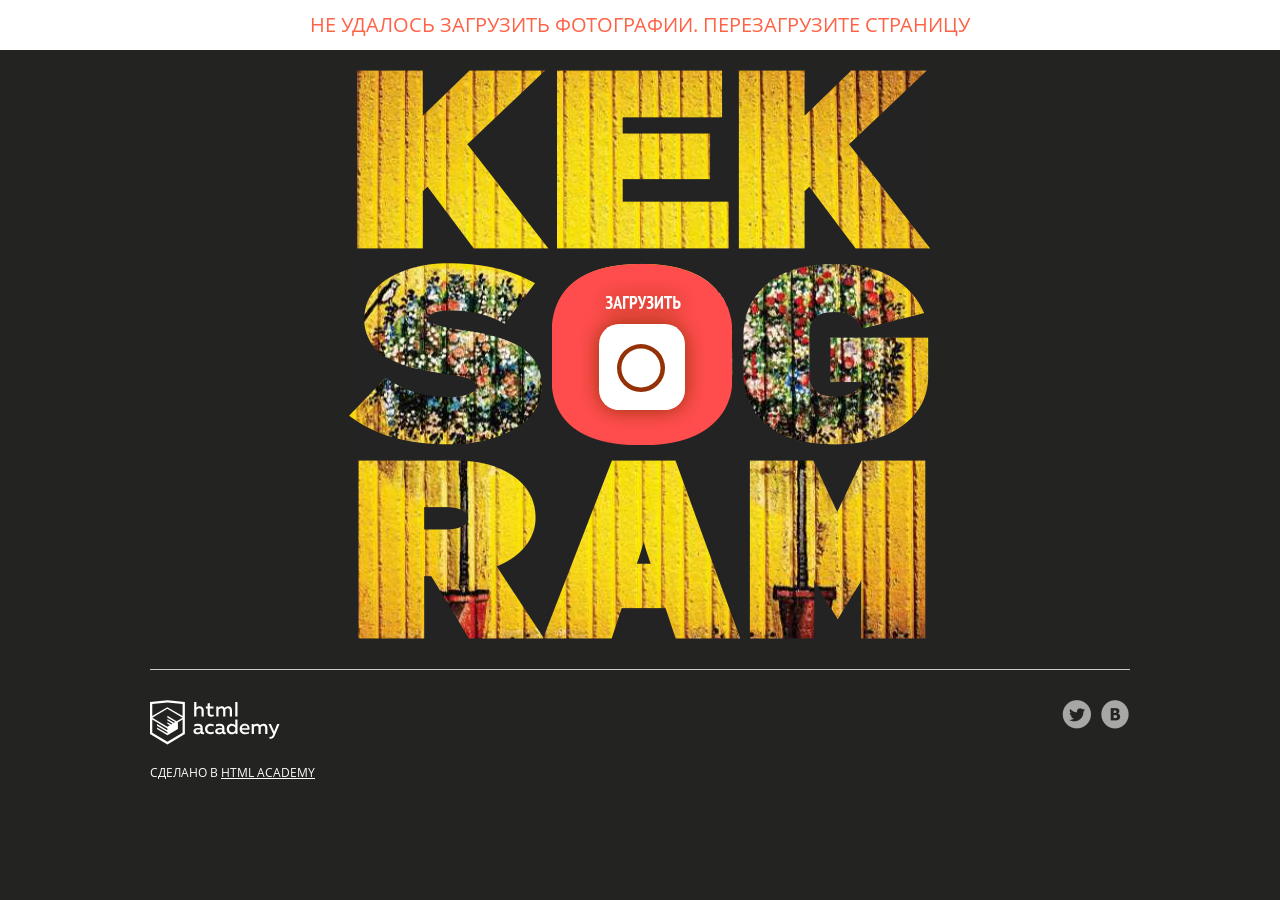
<file: index.html>
<!DOCTYPE html>
<html lang="ru">
<head>
  <meta charset="utf-8">
  <meta name="viewport" content="width=device-width,initial-scale=1">
  <link rel="stylesheet" href="vendor/nouislider/nouislider.css">
  <link rel="stylesheet" href="css/normalize.css">
  <link rel="stylesheet" href="css/style.css">
  <link rel="shortcut icon" href="favicon.ico" type="image/x-icon">
  <title>Кекстаграм</title>
</head>

<body>
  <main>
    <!-- Фильтрация изображений от других пользователей -->
    <section class="img-filters img-filters--inactive container">
      <h2 class="img-filters__title visually-hidden">Фильтр фотографий</h2>
      <form class="img-filters__form" action="index.html" method="get" autocomplete="off">
        <button type=button class="img-filters__button  img-filters__button--active" id="filter-default">По умолчанию</button>
        <button type=button class="img-filters__button" id="filter-random">Случайные</button>
        <button type=button class="img-filters__button" id="filter-discussed">Обсуждаемые</button>
      </form>
    </section>

    <!-- Контейнер для изображений от других пользователей -->
    <section class="pictures  container">
      <h2 class="pictures__title  visually-hidden">Фотографии других пользователей</h2>

      <!-- Поле для загрузки нового изображения на сайт -->
      <section class="img-upload">
        <div class="img-upload__wrapper">
          <h2 class="img-upload__title  visually-hidden">Загрузка фотографии</h2>
          <form class="img-upload__form" id="upload-select-image" method="post" action="https://27.javascript.pages.academy/kekstagram-simple" enctype="multipart/form-data" autocomplete="off">

            <!-- Изначальное состояние поля для загрузки изображения -->
            <fieldset class="img-upload__start">
              <input type="file" accept="image" id="upload-file" class="img-upload__input  visually-hidden" name="filename" required>
              <label for="upload-file" class="img-upload__label  img-upload__control">Загрузить</label>
            </fieldset>

            <!-- Форма редактирования изображения -->
            <div class="img-upload__overlay  hidden">
              <div class="img-upload__wrapper">
                <div class="img-upload__preview-container">

                  <!-- Изменение размера изображения -->
                  <fieldset class="img-upload__scale  scale">
                    <button type="button" class="scale__control  scale__control--smaller">Уменьшить</button>
                    <input type="text" class="scale__control scale__control--value" value="100%" title="Image Scale" name="scale"  readonly>
                    <button type="button" class="scale__control scale__control--bigger">Увеличить</button>
                  </fieldset>

                  <!-- Предварительный просмотр изображения -->
                  <div class="img-upload__preview placeholder-container">
                    <img src="img/upload-default-image.jpg" accept="image/png, image/jpeg" alt="Предварительный просмотр фотографии">
                  </div>

                  <!-- Изменение глубины эффекта, накладываемого на изображение -->
                  <fieldset class="img-upload__effect-level  effect-level">
                    <input class="effect-level__value" type="range" step="any" name="effect-level" value="">
                    <div class="effect-level__slider"></div>
                  </fieldset>

                  <!-- Кнопка для закрытия формы редактирования изображения -->
                  <button type="reset" class="img-upload__cancel cancel" id="upload-cancel">Закрыть</button>
                </div>

                <!-- Наложение эффекта на изображение -->
                <fieldset class="img-upload__effects effects">
                  <ul class="effects__list">
                    <li class="effects__item">
                      <input type="radio" class="effects__radio visually-hidden" name="effect" id="effect-none" value="none" checked>
                      <label for="effect-none" class="effects__label">
                        <span class="effects__preview effects__preview--none">Превью фото без эффекта</span>
                        Оригинал
                      </label>
                    </li>
                    <li class="effects__item">
                      <input type="radio" class="effects__radio visually-hidden" name="effect" id="effect-chrome" value="chrome">
                      <label for="effect-chrome" class="effects__label">
                        <span class="effects__preview effects__preview--chrome">Превью эффекта Хром</span>
                        Хром
                      </label>
                    </li>
                    <li class="effects__item">
                      <input type="radio" class="effects__radio visually-hidden" name="effect" id="effect-sepia" value="sepia">
                      <label for="effect-sepia" class="effects__label">
                        <span class="effects__preview effects__preview--sepia">Превью эффекта Сепия</span>
                        Сепия
                      </label>
                    </li>
                    <li class="effects__item">
                      <input type="radio" class="effects__radio visually-hidden" name="effect" id="effect-marvin" value="marvin">
                      <label for="effect-marvin" class="effects__label">
                        <span class="effects__preview effects__preview--marvin">Превью эффекта Марвин</span>
                        Марвин
                      </label>
                    </li>
                    <li class="effects__item">
                      <input type="radio" class="effects__radio visually-hidden" name="effect" id="effect-phobos" value="phobos">
                      <label for="effect-phobos" class="effects__label">
                        <span class="effects__preview effects__preview--phobos">Превью эффекта Фобос</span>
                        Фобос
                      </label>
                    </li>
                    <li class="effects__item">
                      <input type="radio" class="effects__radio visually-hidden" name="effect" id="effect-heat" value="heat">
                      <label for="effect-heat" class="effects__label">
                        <span class="effects__preview effects__preview--heat">Превью эффекта Зной</span>
                        Зной
                      </label>
                    </li>
                    <li class="effects__item">
                      <input type="radio" class="effects__radio visually-hidden" name="effect" id="effect-space" value="space">
                      <label for="effect-space" class="effects__label">
                        <span class="effects__preview effects__preview--space">Превью эффекта Cпэйс</span>
                        Cпэйс
                      </label>
                    </li>
                  </ul>
                </fieldset>

                <!-- Добавление комментария к изображению -->
                <fieldset class="img-upload__text text">
                  <label class="text__label">
                    <textarea class="text__description" name="description" placeholder="Ваш комментарий..." data-pristine-minlength="20" data-pristine-maxlength="140" data-pristine-required-message="Обязательное поле" data-pristine-minlength-message="Минимальная длина 20 символов" data-pristine-maxlength-message="Максимальная длина 140 символов" required></textarea>
                  </label>
                </fieldset>

                <!-- Кнопка для отправки данных на сервер -->
                <button type="submit" class="img-upload__submit" id="upload-submit">Опубликовать</button>
              </div>
            </div>
          </form>
        </div>
      </section>

      <!-- Здесь будут изображения других пользователей -->

    </section>
  </main>

  <footer class="page-footer  container">
    <div class="page-footer__wrapper">
      <div class="page-footer__copyright  copyright">
        <a class="copyright__link  copyright__link--image" href="https://htmlacademy.ru/intensive/javascript"><img src="img/htmla-logo.svg" width="130" height="45" alt="HTML Academy"></a>
        <p>Сделано в <a class="copyright__link  copyright__link--text" href="https://htmlacademy.ru/intensive/javascript">HTML Academy</a></p>
      </div>
      <ul class="page-footer__contacts  contacts">
        <li><a href="https://twitter.com/htmlacademy_ru" class="contacts__link  contacts__link--twitter">Twitter</a></li>
        <li><a href="https://vk.com/htmlacademy" class="contacts__link  contacts__link--vk">VK</a></li>
      </ul>
    </div>
  </footer>

  <!-- Шаблон изображения случайного пользователя -->
  <template id="picture">
    <a href="#" class="picture">
      <img class="picture__img" src="" width="182" height="182" alt="Случайная фотография">
      <p class="picture__info">
        <span class="picture__comments"></span>
        <span class="picture__likes"></span>
      </p>
    </a>
  </template>

  <!-- Сообщение с ошибкой загрузки изображения -->
  <template id="error">
    <section class="error">
      <div class="error__inner">
        <h2 class="error__title">Ошибка загрузки файла</h2>
        <button type="button" class="error__button">Попробовать ещё раз</button>
      </div>
    </section>
  </template>

  <!-- Сообщение об успешной загрузке изображения -->
  <template id="success">
    <section class="success">
      <div class="success__inner">
        <h2 class="success__title">Изображение успешно загружено</h2>
        <button type="button" class="success__button">Круто!</button>
      </div>
    </section>
  </template>
<script src="vendor/pristine/pristine.min.js"></script>
<script src="vendor/nouislider/nouislider.js"></script>
<script src="js/main.js" type="module"></script>
</body>
</html>
</file>
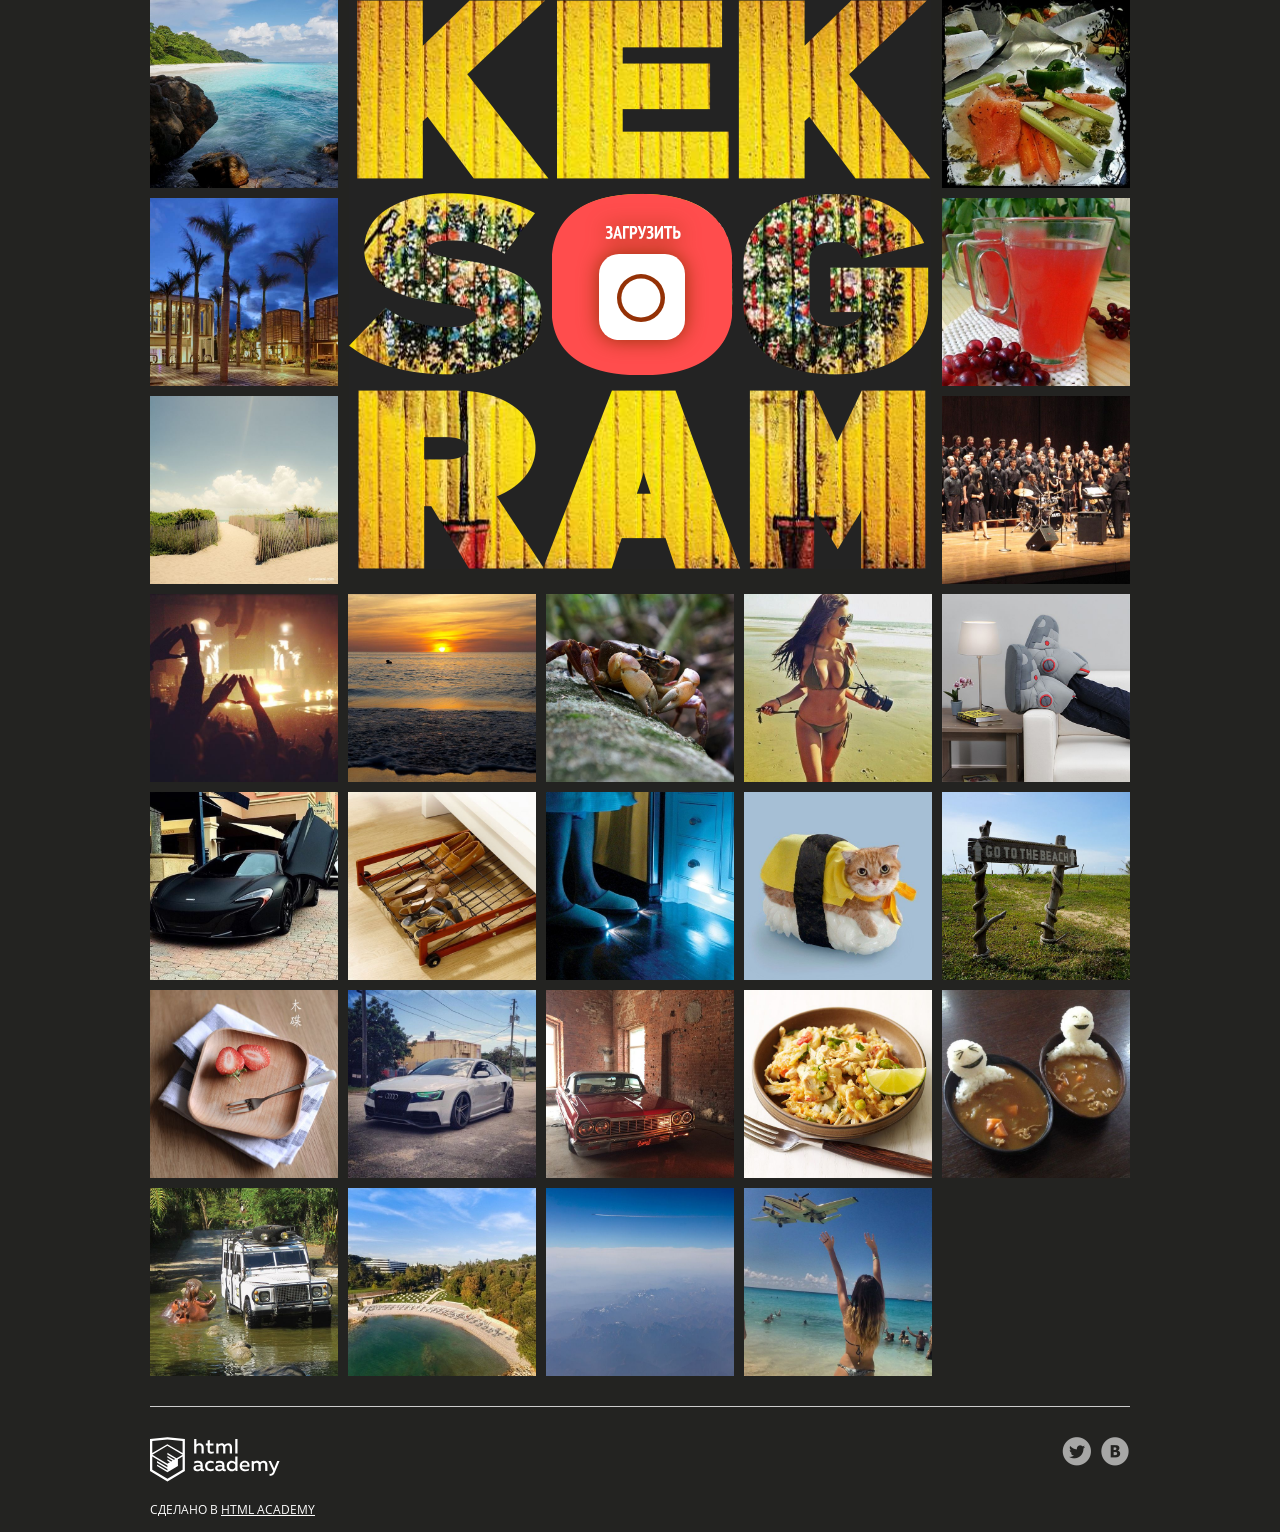
<file: 5/index.html>
<!DOCTYPE html>
<html lang="ru">
<head>
  <meta charset="utf-8">
  <meta name="viewport" content="width=device-width,initial-scale=1">
  <link rel="stylesheet" href="css/normalize.css">
  <link rel="stylesheet" href="css/style.css">
  <link rel="shortcut icon" href="favicon.ico" type="image/x-icon">
  <title>Кекстаграм</title>
  <base href="https://htmlacademy-javascript.github.io/841461-kekstagram-simple-27/5/">
</head>

<body>
  <main>

    <!-- Контейнер для изображений от других пользователей -->
    <section class="pictures  container">
      <h2 class="pictures__title  visually-hidden">Фотографии других пользователей</h2>

      <!-- Поле для загрузки нового изображения на сайт -->
      <section class="img-upload">
        <div class="img-upload__wrapper">
          <h2 class="img-upload__title  visually-hidden">Загрузка фотографии</h2>
          <form class="img-upload__form" id="upload-select-image" method="post" enctype="multipart/form-data" autocomplete="off">

            <!-- Изначальное состояние поля для загрузки изображения -->
            <fieldset class="img-upload__start">
              <input type="file" id="upload-file" class="img-upload__input  visually-hidden" name="filename" required>
              <label for="upload-file" class="img-upload__label  img-upload__control">Загрузить</label>
            </fieldset>

            <!-- Форма редактирования изображения -->
            <div class="img-upload__overlay  hidden">
              <div class="img-upload__wrapper">
                <div class="img-upload__preview-container">

                  <!-- Изменение размера изображения -->
                  <fieldset class="img-upload__scale  scale">
                    <button type="button" class="scale__control  scale__control--smaller">Уменьшить</button>
                    <input type="text" class="scale__control  scale__control--value" value="55%" title="Image Scale" name="scale" readonly>
                    <button type="button" class="scale__control  scale__control--bigger">Увеличить</button>
                  </fieldset>

                  <!-- Предварительный просмотр изображения -->
                  <div class="img-upload__preview">
                    <img src="img/upload-default-image.jpg" alt="Предварительный просмотр фотографии">
                  </div>

                  <!-- Изменение глубины эффекта, накладываемого на изображение -->
                  <fieldset class="img-upload__effect-level  effect-level">
                    <input class="effect-level__value" type="number" step="any" name="effect-level" value="">
                    <div class="effect-level__slider"></div>
                  </fieldset>

                  <!-- Кнопка для закрытия формы редактирования изображения -->
                  <button type="reset" class="img-upload__cancel  cancel" id="upload-cancel">Закрыть</button>
                </div>

                <!-- Наложение эффекта на изображение -->
                <fieldset class="img-upload__effects  effects">
                  <ul class="effects__list">
                    <li class="effects__item">
                      <input type="radio" class="effects__radio  visually-hidden" name="effect" id="effect-none" value="none" checked>
                      <label for="effect-none" class="effects__label">
                        <span class="effects__preview  effects__preview--none">Превью фото без эффекта</span>
                        Оригинал
                      </label>
                    </li>
                    <li class="effects__item">
                      <input type="radio" class="effects__radio  visually-hidden" name="effect" id="effect-chrome" value="chrome">
                      <label for="effect-chrome" class="effects__label">
                        <span class="effects__preview  effects__preview--chrome">Превью эффекта Хром</span>
                        Хром
                      </label>
                    </li>
                    <li class="effects__item">
                      <input type="radio" class="effects__radio  visually-hidden" name="effect" id="effect-sepia" value="sepia">
                      <label for="effect-sepia" class="effects__label">
                        <span class="effects__preview  effects__preview--sepia">Превью эффекта Сепия</span>
                        Сепия
                      </label>
                    </li>
                    <li class="effects__item">
                      <input type="radio" class="effects__radio  visually-hidden" name="effect" id="effect-marvin" value="marvin">
                      <label for="effect-marvin" class="effects__label">
                        <span class="effects__preview  effects__preview--marvin">Превью эффекта Марвин</span>
                        Марвин
                      </label>
                    </li>
                    <li class="effects__item">
                      <input type="radio" class="effects__radio  visually-hidden" name="effect" id="effect-phobos" value="phobos">
                      <label for="effect-phobos" class="effects__label">
                        <span class="effects__preview  effects__preview--phobos">Превью эффекта Фобос</span>
                        Фобос
                      </label>
                    </li>
                    <li class="effects__item">
                      <input type="radio" class="effects__radio  visually-hidden" name="effect" id="effect-heat" value="heat">
                      <label for="effect-heat" class="effects__label">
                        <span class="effects__preview  effects__preview--heat">Превью эффекта Зной</span>
                        Зной
                      </label>
                    </li>
                  </ul>
                </fieldset>

                <!-- Добавление комментария к изображению -->
                <fieldset class="img-upload__text text">
                    <textarea class="text__description" name="description" placeholder="Ваш комментарий..."></textarea>
                </fieldset>

                <!-- Кнопка для отправки данных на сервер -->
                <button type="submit" class="img-upload__submit" id="upload-submit">Опубликовать</button>
              </div>
            </div>
          </form>
        </div>
      </section>

      <!-- Здесь будут изображения других пользователей -->

    </section>
  </main>

  <footer class="page-footer  container">
    <div class="page-footer__wrapper">
      <div class="page-footer__copyright  copyright">
        <a class="copyright__link  copyright__link--image" href="https://htmlacademy.ru/intensive/javascript"><img src="img/htmla-logo.svg" width="130" height="45" alt="HTML Academy"></a>
        <p>Сделано в <a class="copyright__link  copyright__link--text" href="https://htmlacademy.ru/intensive/javascript">HTML Academy</a></p>
      </div>
      <ul class="page-footer__contacts  contacts">
        <li><a href="https://twitter.com/htmlacademy_ru" class="contacts__link  contacts__link--twitter">Twitter</a></li>
        <li><a href="https://vk.com/htmlacademy" class="contacts__link  contacts__link--vk">VK</a></li>
      </ul>
    </div>
  </footer>

  <!-- Шаблон изображения случайного пользователя -->
  <template id="picture">
    <a href="#" class="picture">
      <img class="picture__img" src="" width="182" height="182" alt="Случайная фотография">
      <p class="picture__info">
        <span class="picture__comments"></span>
        <span class="picture__likes"></span>
      </p>
    </a>
  </template>

  <!-- Сообщение с ошибкой загрузки изображения -->
  <template id="error">
    <section class="error">
      <div class="error__inner">
        <h2 class="error__title">Ошибка загрузки файла</h2>
        <button type="button" class="error__button">Попробовать ещё раз</button>
      </div>
    </section>
  </template>

  <!-- Сообщение об успешной загрузке изображения -->
  <template id="success">
    <section class="success">
      <div class="success__inner">
        <h2 class="success__title">Изображение успешно загружено</h2>
        <button type="button" class="success__button">Круто!</button>
      </div>
    </section>
  </template>
<script src="js/main.js" type="module"></script>
</body>
</html>
</file>
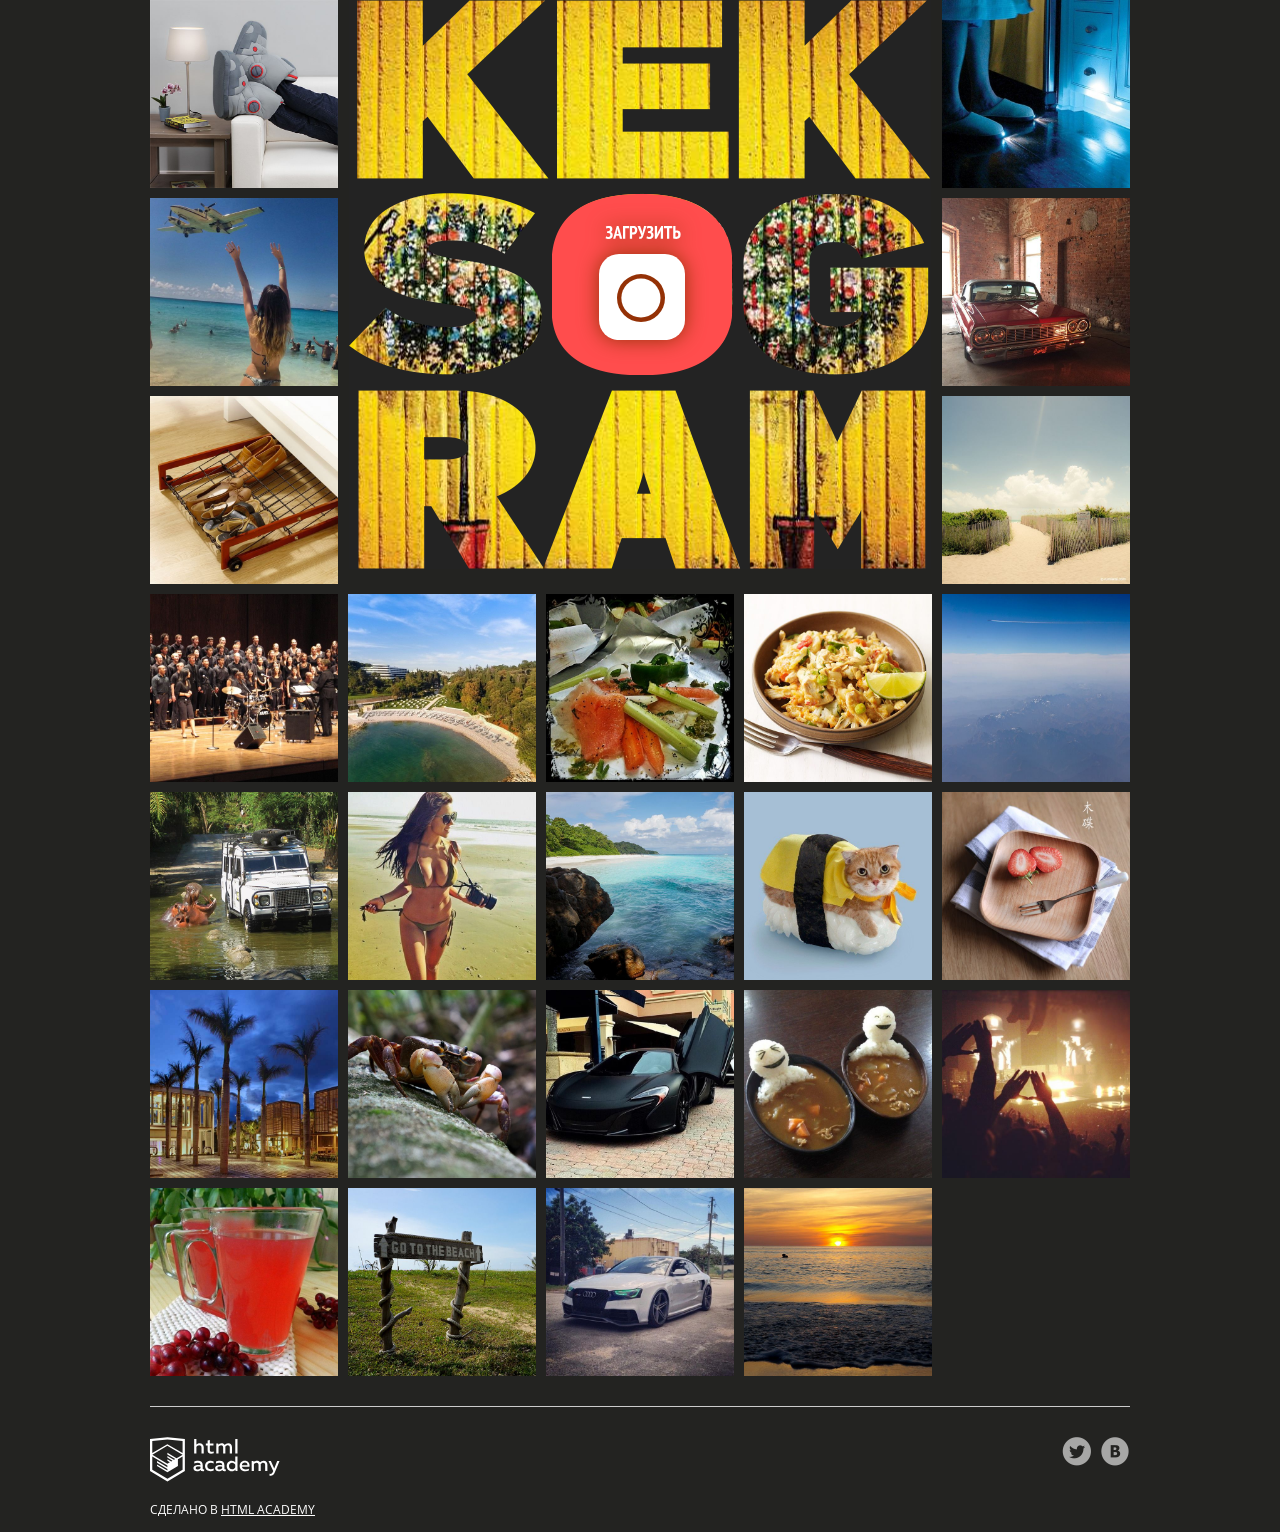
<file: 6/index.html>
<!DOCTYPE html>
<html lang="ru">
<head>
  <meta charset="utf-8">
  <meta name="viewport" content="width=device-width,initial-scale=1">
  <link rel="stylesheet" href="css/normalize.css">
  <link rel="stylesheet" href="css/style.css">
  <link rel="shortcut icon" href="favicon.ico" type="image/x-icon">
  <title>Кекстаграм</title>
  <base href="https://htmlacademy-javascript.github.io/841461-kekstagram-simple-27/6/">
</head>

<body>
  <main>

    <!-- Контейнер для изображений от других пользователей -->
    <section class="pictures  container">
      <h2 class="pictures__title  visually-hidden">Фотографии других пользователей</h2>

      <!-- Поле для загрузки нового изображения на сайт -->
      <section class="img-upload">
        <div class="img-upload__wrapper">
          <h2 class="img-upload__title  visually-hidden">Загрузка фотографии</h2>
          <form class="img-upload__form" id="upload-select-image" method="post" action="https://27.javascript.pages.academy/kekstagram-simple" enctype="multipart/form-data" autocomplete="off">

            <!-- Изначальное состояние поля для загрузки изображения -->
            <fieldset class="img-upload__start">
              <input type="file" accept="image" id="upload-file" class="img-upload__input  visually-hidden" name="filename" required>
              <label for="upload-file" class="img-upload__label  img-upload__control">Загрузить</label>
            </fieldset>

            <!-- Форма редактирования изображения -->
            <div class="img-upload__overlay  hidden">
              <div class="img-upload__wrapper">
                <div class="img-upload__preview-container">

                  <!-- Изменение размера изображения -->
                  <fieldset class="img-upload__scale  scale">
                    <button type="button" class="scale__control  scale__control--smaller">Уменьшить</button>
                    <input type="text" class="scale__control scale__control--value" value="100%" title="Image Scale" name="scale"  readonly>
                    <button type="button" class="scale__control scale__control--bigger">Увеличить</button>
                  </fieldset>

                  <!-- Предварительный просмотр изображения -->
                  <div class="img-upload__preview">
                    <img src="img/upload-default-image.jpg" alt="Предварительный просмотр фотографии">
                  </div>

                  <!-- Изменение глубины эффекта, накладываемого на изображение -->
                  <fieldset class="img-upload__effect-level  effect-level">
                    <input class="effect-level__value" type="range" step="any" name="effect-level" value="">
                    <div class="effect-level__slider"></div>
                  </fieldset>

                  <!-- Кнопка для закрытия формы редактирования изображения -->
                  <button type="reset" class="img-upload__cancel cancel" id="upload-cancel">Закрыть</button>
                </div>

                <!-- Наложение эффекта на изображение -->
                <fieldset class="img-upload__effects effects">
                  <ul class="effects__list">
                    <li class="effects__item">
                      <input type="radio" class="effects__radio visually-hidden" name="effect" id="effect-none" value="none" checked>
                      <label for="effect-none" class="effects__label">
                        <span class="effects__preview effects__preview--none">Превью фото без эффекта</span>
                        Оригинал
                      </label>
                    </li>
                    <li class="effects__item">
                      <input type="radio" class="effects__radio visually-hidden" name="effect" id="effect-chrome" value="chrome">
                      <label for="effect-chrome" class="effects__label">
                        <span class="effects__preview effects__preview--chrome">Превью эффекта Хром</span>
                        Хром
                      </label>
                    </li>
                    <li class="effects__item">
                      <input type="radio" class="effects__radio visually-hidden" name="effect" id="effect-sepia" value="sepia">
                      <label for="effect-sepia" class="effects__label">
                        <span class="effects__preview effects__preview--sepia">Превью эффекта Сепия</span>
                        Сепия
                      </label>
                    </li>
                    <li class="effects__item">
                      <input type="radio" class="effects__radio visually-hidden" name="effect" id="effect-marvin" value="marvin">
                      <label for="effect-marvin" class="effects__label">
                        <span class="effects__preview effects__preview--marvin">Превью эффекта Марвин</span>
                        Марвин
                      </label>
                    </li>
                    <li class="effects__item">
                      <input type="radio" class="effects__radio visually-hidden" name="effect" id="effect-phobos" value="phobos">
                      <label for="effect-phobos" class="effects__label">
                        <span class="effects__preview effects__preview--phobos">Превью эффекта Фобос</span>
                        Фобос
                      </label>
                    </li>
                    <li class="effects__item">
                      <input type="radio" class="effects__radio visually-hidden" name="effect" id="effect-heat" value="heat">
                      <label for="effect-heat" class="effects__label">
                        <span class="effects__preview effects__preview--heat">Превью эффекта Зной</span>
                        Зной
                      </label>
                    </li>
                  </ul>
                </fieldset>

                <!-- Добавление комментария к изображению -->
                <fieldset class="img-upload__text text">
                    <textarea class="text__description" name="description" placeholder="Ваш комментарий..." required></textarea>
                </fieldset>

                <!-- Кнопка для отправки данных на сервер -->
                <button type="submit" class="img-upload__submit" id="upload-submit">Опубликовать</button>
              </div>
            </div>
          </form>
        </div>
      </section>

      <!-- Здесь будут изображения других пользователей -->

    </section>
  </main>

  <footer class="page-footer  container">
    <div class="page-footer__wrapper">
      <div class="page-footer__copyright  copyright">
        <a class="copyright__link  copyright__link--image" href="https://htmlacademy.ru/intensive/javascript"><img src="img/htmla-logo.svg" width="130" height="45" alt="HTML Academy"></a>
        <p>Сделано в <a class="copyright__link  copyright__link--text" href="https://htmlacademy.ru/intensive/javascript">HTML Academy</a></p>
      </div>
      <ul class="page-footer__contacts  contacts">
        <li><a href="https://twitter.com/htmlacademy_ru" class="contacts__link  contacts__link--twitter">Twitter</a></li>
        <li><a href="https://vk.com/htmlacademy" class="contacts__link  contacts__link--vk">VK</a></li>
      </ul>
    </div>
  </footer>

  <!-- Шаблон изображения случайного пользователя -->
  <template id="picture">
    <a href="#" class="picture">
      <img class="picture__img" src="" width="182" height="182" alt="Случайная фотография">
      <p class="picture__info">
        <span class="picture__comments"></span>
        <span class="picture__likes"></span>
      </p>
    </a>
  </template>

  <!-- Сообщение с ошибкой загрузки изображения -->
  <template id="error">
    <section class="error">
      <div class="error__inner">
        <h2 class="error__title">Ошибка загрузки файла</h2>
        <button type="button" class="error__button">Попробовать ещё раз</button>
      </div>
    </section>
  </template>

  <!-- Сообщение об успешной загрузке изображения -->
  <template id="success">
    <section class="success">
      <div class="success__inner">
        <h2 class="success__title">Изображение успешно загружено</h2>
        <button type="button" class="success__button">Круто!</button>
      </div>
    </section>
  </template>
<script src="js/main.js" type="module"></script>
</body>
</html>
</file>
<file: vendor/nouislider/nouislider.css>
/*! nouislider - 15.6.0 - 05/01/2022 */
/* Functional styling;
 * These styles are required for noUiSlider to function.
 * You don't need to change these rules to apply your design.
 */
 .noUi-target,
 .noUi-target * {
   -webkit-touch-callout: none;
   -webkit-tap-highlight-color: rgba(0, 0, 0, 0);
   -webkit-user-select: none;
   -ms-touch-action: none;
   touch-action: none;
   -ms-user-select: none;
   -moz-user-select: none;
   user-select: none;
   -moz-box-sizing: border-box;
   box-sizing: border-box;
 }
 .noUi-target {
   position: relative;
 }
 .noUi-base,
 .noUi-connects {
   width: 100%;
   height: 100%;
   position: relative;
   z-index: 1;
 }
 /* Wrapper for all connect elements.
  */
 .noUi-connects {
   overflow: hidden;
   z-index: 0;
 }
 .noUi-connect,
 .noUi-origin {
   will-change: transform;
   position: absolute;
   z-index: 1;
   top: 0;
   right: 0;
   height: 100%;
   width: 100%;
   -ms-transform-origin: 0 0;
   -webkit-transform-origin: 0 0;
   -webkit-transform-style: preserve-3d;
   transform-origin: 0 0;
   transform-style: flat;
 }
 /* Offset direction
  */
 .noUi-txt-dir-rtl.noUi-horizontal .noUi-origin {
   left: 0;
   right: auto;
 }
 /* Give origins 0 height/width so they don't interfere with clicking the
  * connect elements.
  */
 .noUi-vertical .noUi-origin {
   top: -100%;
   width: 0;
 }
 .noUi-horizontal .noUi-origin {
   height: 0;
 }
 .noUi-handle {
   -webkit-backface-visibility: hidden;
   backface-visibility: hidden;
   position: absolute;
 }
 .noUi-touch-area {
   height: 100%;
   width: 100%;
 }
 .noUi-state-tap .noUi-connect,
 .noUi-state-tap .noUi-origin {
   -webkit-transition: transform 0.3s;
   transition: transform 0.3s;
 }
 .noUi-state-drag * {
   cursor: inherit !important;
 }
 /* Slider size and handle placement;
  */
 .noUi-horizontal {
   height: 18px;
 }
 .noUi-horizontal .noUi-handle {
   width: 34px;
   height: 28px;
   right: -17px;
   top: -6px;
 }
 .noUi-vertical {
   width: 18px;
 }
 .noUi-vertical .noUi-handle {
   width: 28px;
   height: 34px;
   right: -6px;
   bottom: -17px;
 }
 .noUi-txt-dir-rtl.noUi-horizontal .noUi-handle {
   left: -17px;
   right: auto;
 }
 /* Styling;
  * Giving the connect element a border radius causes issues with using transform: scale
  */
 .noUi-target {
   background: #FAFAFA;
   border-radius: 4px;
   border: 1px solid #D3D3D3;
   box-shadow: inset 0 1px 1px #F0F0F0, 0 3px 6px -5px #BBB;
 }
 .noUi-connects {
   border-radius: 3px;
 }
 .noUi-connect {
   background: #3FB8AF;
 }
 /* Handles and cursors;
  */
 .noUi-draggable {
   cursor: ew-resize;
 }
 .noUi-vertical .noUi-draggable {
   cursor: ns-resize;
 }
 .noUi-handle {
   border: 1px solid #D9D9D9;
   border-radius: 3px;
   background: #FFF;
   cursor: default;
   box-shadow: inset 0 0 1px #FFF, inset 0 1px 7px #EBEBEB, 0 3px 6px -3px #BBB;
 }
 .noUi-active {
   box-shadow: inset 0 0 1px #FFF, inset 0 1px 7px #DDD, 0 3px 6px -3px #BBB;
 }
 /* Handle stripes;
  */
 .noUi-handle:before,
 .noUi-handle:after {
   content: "";
   display: block;
   position: absolute;
   height: 14px;
   width: 1px;
   background: #E8E7E6;
   left: 14px;
   top: 6px;
 }
 .noUi-handle:after {
   left: 17px;
 }
 .noUi-vertical .noUi-handle:before,
 .noUi-vertical .noUi-handle:after {
   width: 14px;
   height: 1px;
   left: 6px;
   top: 14px;
 }
 .noUi-vertical .noUi-handle:after {
   top: 17px;
 }
 /* Disabled state;
  */
 [disabled] .noUi-connect {
   background: #B8B8B8;
 }
 [disabled].noUi-target,
 [disabled].noUi-handle,
 [disabled] .noUi-handle {
   cursor: not-allowed;
 }
 /* Base;
  *
  */
 .noUi-pips,
 .noUi-pips * {
   -moz-box-sizing: border-box;
   box-sizing: border-box;
 }
 .noUi-pips {
   position: absolute;
   color: #999;
 }
 /* Values;
  *
  */
 .noUi-value {
   position: absolute;
   white-space: nowrap;
   text-align: center;
 }
 .noUi-value-sub {
   color: #ccc;
   font-size: 10px;
 }
 /* Markings;
  *
  */
 .noUi-marker {
   position: absolute;
   background: #CCC;
 }
 .noUi-marker-sub {
   background: #AAA;
 }
 .noUi-marker-large {
   background: #AAA;
 }
 /* Horizontal layout;
  *
  */
 .noUi-pips-horizontal {
   padding: 10px 0;
   height: 80px;
   top: 100%;
   left: 0;
   width: 100%;
 }
 .noUi-value-horizontal {
   -webkit-transform: translate(-50%, 50%);
   transform: translate(-50%, 50%);
 }
 .noUi-rtl .noUi-value-horizontal {
   -webkit-transform: translate(50%, 50%);
   transform: translate(50%, 50%);
 }
 .noUi-marker-horizontal.noUi-marker {
   margin-left: -1px;
   width: 2px;
   height: 5px;
 }
 .noUi-marker-horizontal.noUi-marker-sub {
   height: 10px;
 }
 .noUi-marker-horizontal.noUi-marker-large {
   height: 15px;
 }
 /* Vertical layout;
  *
  */
 .noUi-pips-vertical {
   padding: 0 10px;
   height: 100%;
   top: 0;
   left: 100%;
 }
 .noUi-value-vertical {
   -webkit-transform: translate(0, -50%);
   transform: translate(0, -50%);
   padding-left: 25px;
 }
 .noUi-rtl .noUi-value-vertical {
   -webkit-transform: translate(0, 50%);
   transform: translate(0, 50%);
 }
 .noUi-marker-vertical.noUi-marker {
   width: 5px;
   height: 2px;
   margin-top: -1px;
 }
 .noUi-marker-vertical.noUi-marker-sub {
   width: 10px;
 }
 .noUi-marker-vertical.noUi-marker-large {
   width: 15px;
 }
 .noUi-tooltip {
   display: block;
   position: absolute;
   border: 1px solid #D9D9D9;
   border-radius: 3px;
   background: #fff;
   color: #000;
   padding: 5px;
   text-align: center;
   white-space: nowrap;
 }
 .noUi-horizontal .noUi-tooltip {
   -webkit-transform: translate(-50%, 0);
   transform: translate(-50%, 0);
   left: 50%;
   bottom: 120%;
 }
 .noUi-vertical .noUi-tooltip {
   -webkit-transform: translate(0, -50%);
   transform: translate(0, -50%);
   top: 50%;
   right: 120%;
 }
 .noUi-horizontal .noUi-origin > .noUi-tooltip {
   -webkit-transform: translate(50%, 0);
   transform: translate(50%, 0);
   left: auto;
   bottom: 10px;
 }
 .noUi-vertical .noUi-origin > .noUi-tooltip {
   -webkit-transform: translate(0, -18px);
   transform: translate(0, -18px);
   top: auto;
   right: 28px;
 }
</file>
<file: css/style.css>
/* Общие стили. Каркас
  ========================================================================== */

@font-face {
  font-family: "Open Sans";
  src: url("../fonts/OpenSansCondensed-Bold.woff2") format("woff2"),
      url("../fonts/OpenSansCondensed-Bold.woff") format("woff");
  font-weight: 700;
  font-style: normal;
  font-display: swap;
}

@font-face {
  font-family: "Open Sans";
  src: url("../fonts/OpenSans-Regular.woff2") format("woff2"),
      url("../fonts/OpenSans-Regular.woff") format("woff");
  font-weight: 400;
  font-style: normal;
  font-display: swap;
}

*,
*::before,
*::after {
  -webkit-box-sizing: border-box;
          box-sizing: border-box;
}

body {
  font-family: "Open Sans", "Arial", sans-serif;
  font-weight: 400;
  font-size: 14px;
  line-height: 20px;
  color: #ffffff;
  text-transform: uppercase;

  background-color: #232321;
}

main {
  position: relative;
}

.content-box-component {
  -webkit-box-sizing: content-box;
          box-sizing: content-box;
}

.container {
  width: 1360px;
  margin: 0 auto;
}

.modal-open {
  height: 100vh;
  overflow: hidden;
}


/**
  * Кнопка закрытия модального окна
  */

.cancel {
  display: block;
  margin: 0;
  padding: 0;

  width: 42px;
  height: 42px;

  font-size: 0;

  background-color: rgba(255, 255, 255, 0.2);
  background-image: url("../img/icon-cross.svg");
  background-position: center;
  background-repeat: no-repeat;

  border: 0;
  border-radius: 2px;

  opacity: 0.6;
}

.cancel:hover,
.cancel:focus {
  background-color: rgba(255, 255, 255, 0.4);
  opacity: 1;
}

.cancel:active {
  -webkit-transform: translateY(1px);
      -ms-transform: translateY(1px);
          transform: translateY(1px);
}


/**
  * Оверлей под экранами
  */

.overlay {
  position: fixed;
  top: 0;
  left: 0;
  z-index: 2;

  -webkit-box-sizing: border-box;
          box-sizing: border-box;

  width: 100%;
  height: 100%;
  padding-top: 60px;
  overflow: auto;

  background-color: rgba(0, 0, 0, 0.8);
}


/* Блок с фильтрами изображений других пользователей
    ========================================================================== */

.img-filters {
  padding: 20px 0;

  display: -webkit-box;
  display: -ms-flexbox;
  display: flex;

  -webkit-box-pack: center;
      -ms-flex-pack: center;
    justify-content: center;
}

.img-filters--inactive {
  opacity: 0;
}

.img-filters__button {
  padding: 5px 15px;

  font-family: "Open Sans", "Arial", sans-serif;
  font-weight: 700;
  font-size: 18px;
  line-height: auto;
  text-transform: uppercase;

  cursor: pointer;
  background-color: #232321;
  border: none;
}

.img-filters__button:active,
.img-filters__button--active {
  color: #ff4e4e;

  background-color: #ffffff;
  border-radius: 2px;
}

.img-filters__label {
  padding: 5px 15px;

  font-family: "Open Sans", "Arial", sans-serif;
  font-weight: 700;
  font-size: 18px;
  line-height: auto;

  cursor: pointer;
}

.img-filters__radio:focus + .img-filters__label {
  outline: auto 5px highlight;
}

.img-filters__radio:checked + .img-filters__label {
  color: #ff4e4e;
  text-decoration: none;

  background-color: #ffffff;
  border-radius: 2px;
}


/* Блок, в котором размещаются фотографии других пользователей
    ========================================================================== */

.pictures {
  display: -ms-grid;
  display: grid;
  grid-gap: 10px;

  -ms-grid-columns: (1fr)[7];
      grid-template-columns: repeat(7, 1fr);
}

.picture {
  position: relative;
  line-height: 0;
}

.picture__img {
  max-width: auto;
  width: 100%;
  height: auto;
}

.picture__info {
  display: none;

  margin: 0;
  padding: 15px;
  position: absolute;
  bottom: 10px;
  left: 50%;

  background-color: rgba(0, 0, 0, 0.5);
  border-radius: 5px;

  -webkit-transform: translateX(-50%);
      -ms-transform: translateX(-50%);
          transform: translateX(-50%);
}

.picture:hover .picture__info,
.picture:focus .picture__info {
  display: -webkit-box;
  display: -ms-flexbox;
  display: flex;
}

.picture__comments,
.picture__likes {
  padding-left: 30px;
  position: relative;

  font-family: "Open Sans", "Arial", sans-serif;
  font-weight: 400;
  color: #ffffff;
}

.picture__comments {
  margin-right: 10px;
}

.picture__comments::before,
.picture__likes::before {
  content: "";
  position: absolute;
  left: 5px;
  top: -7px;

  background-image: url("../img/sprite.png");
  background-repeat: no-repeat;
}

.picture__comments::before {
  width: 20px;
  height: 16px;

  background-position: -5px -5px;
}

.picture__likes::before {
  width: 20px;
  height: 16px;

  background-position: -5px -31px;
}


/* Поле для загрузки нового изображения
    ========================================================================== */

.img-upload {
  -ms-grid-column: 3;
  -ms-grid-column-span: 3;
  grid-column: 3 / span 3;

  -ms-grid-row: 1;
  -ms-grid-row-span: 3;
  grid-row: 1 / span 3;
}

.img-upload__wrapper {
  margin: 0 auto;
  padding-bottom: 60px;
  width: 582px;

  text-align: center;
}

.img-upload__form {
  position: relative;
  min-height: 569px;

  background-color: #eed21e;
  background-image: url("../img/logo-background-1.jpg");
  background-repeat: no-repeat;
  background-position: center;

  border: none;
}

.img-upload__start {
  position: relative;

  margin: 0;
  padding: 0;
  min-height: 569px;

  background-image: url("../img/logo-mask.png");
  background-repeat: no-repeat;
  background-position: center;

  border: none;
}

.img-upload__label {
  position: absolute;

  top: 194px;
  left: 203px;

  width: 180px;
  height: 181px;

  font-size: 0;

  background-image: url("../img/upload-button-bg.png");
  background-repeat: no-repeat;
  background-position: center;

  cursor: pointer;
}

.img-upload__label::after {
  content: "";
  position: absolute;

  top: 32px;
  left: 47px;

  width: 86px;
  height: 114px;

  background-image: url("../img/upload-button.svg");
  background-repeat: no-repeat;
  background-position: center;

  -webkit-filter: drop-shadow(0 0 10px #943106);
          filter: drop-shadow(0 0 10px #943106);
}

.img-upload__label:hover::after,
.img-upload__label:active::after {
  -webkit-filter: drop-shadow(0 0 10px #622104);
          filter: drop-shadow(0 0 10px #622104);

  -webkit-transform: scale(1.1);
      -ms-transform: scale(1.1);
          transform: scale(1.1);
}

.img-upload__input:focus + .img-upload__label {
  outline: auto 5px highlight;
}


/* Окно для редактирования изображения
    ========================================================================== */

.img-upload__overlay {
  position: fixed;
  top: 0;
  left: 0;
  z-index: 2;

  -webkit-box-sizing: border-box;
          box-sizing: border-box;

  width: 100%;
  height: 100%;

  padding-top: 60px;
  overflow: auto;

  background-color: rgba(0, 0, 0, 0.8);
}

.img-upload__preview-container {
  position: relative;
  margin-bottom: 30px;
}


/**
  * Кнопки изменения масштаба изобраения
  */

.img-upload__scale {
  position: absolute;
  top: 0;
  left: 50%;
  z-index: 1;

  font-family: "Open Sans", "Arial", sans-serif;
  font-weight: 400;

  -webkit-transform: translateX(-50%);
      -ms-transform: translateX(-50%);
          transform: translateX(-50%);
}

.scale {
  margin: 0;
  padding: 10px;

  font-size: 0;
  border: 0;
}

.scale__control {
  position: relative;

  width: 33px;
  height: 33px;
  margin: 0;
  padding: 0;

  text-align: center;
  vertical-align: middle;

  background-color: rgba(0, 0, 0, 0.6);
  border: 0;
}

.scale__control:hover,
.scale__control:focus {
  background-color: rgba(0, 0, 0, 0.3);
}

.scale__control:active {
  -webkit-transform: translateY(1px);
      -ms-transform: translateY(1px);
          transform: translateY(1px);
}

.scale__control--smaller {
  border-radius: 50% 0 0 50%;
}

.scale__control--smaller::before {
  content: "–";
  position: absolute;
  top: 50%;
  left: 50%;

  font-size: 20px;
  line-height: 0;
  color: #ffffff;

  -webkit-transform: translate(-50%, -50%);
      -ms-transform: translate(-50%, -50%);
          transform: translate(-50%, -50%);
}

.scale__control--value {
  width: 60px;

  font-size: 16px;
  color: #ffffff;

  border: solid rgba(255, 255, 255, 0.5);
  border-width: 0 2px;
}

.scale__control--bigger {
  border-radius: 0 50% 50% 0;
}

.scale__control--bigger::before {
  content: "+";
  position: absolute;
  top: 50%;
  left: 50%;

  font-size: 20px;
  line-height: 0;
  color: #ffffff;

  -webkit-transform: translate(-50%, -50%);
      -ms-transform: translate(-50%, -50%);
          transform: translate(-50%, -50%);
}


/**
  * Превью изображения
  */

.img-upload__preview {
  display: -webkit-box;
  display: -ms-flexbox;
  display: flex;
  -webkit-box-align: center;
      -ms-flex-align: center;
        align-items: center;
  -webkit-box-pack: center;
      -ms-flex-pack: center;
    justify-content: center;

  width: 600px;
  height: 600px;

  background-color: #ffffff;
}

.img-upload__preview img {
  display: block;
  max-width: 600px;
  max-height: 600px;
}


/**
  * Шкала регулирования глубины фильтра
  */

.effect-level {
  position: absolute;
  bottom: 9px;
  left: 50%;

  padding: 7px 11px 0;

  width: 495px;
  height: 34px;

  font-size: 12px;
  text-align: center;
  color: #ffffff;
  white-space: nowrap;

  background-color: rgba(0, 0, 0, 0.6);
  border-radius: 34px;

  -webkit-transform: translateX(-50%);
      -ms-transform: translateX(-50%);
          transform: translateX(-50%);
}

.effect-level .noUi-target {
  border-radius: 16px;
}

.effect-level .noUi-connects {
  border-radius: 13px;
}

.effect-level .noUi-connect {
  background: #ffe753;
}

.effect-level__value {
  display: none;
}


/**
  * Блок с эффектами, которые можно применить к изображению
  */

.effects {
  margin: 0;
  padding: 0;
  margin-bottom: 30px;
  border: none;
}

.effects__list {
  margin: 0;
  padding: 0;

  display: -webkit-box;
  display: -ms-flexbox;
  display: flex;

  -webkit-box-pack: center;
      -ms-flex-pack: center;
    justify-content: center;

  list-style: none;
  text-align: center;
}

.effects__item {
  margin-right: 5px;
}

.effects__label {
  font-family: "Open Sans", "Arial", sans-serif;
  font-weight: 700;

  cursor: pointer;
}

.effects__label:hover,
.effects__label:focus,
.effects__radio:checked + .effects__label {
  color: #ffe753;
}

.effects__preview {
  display: flex;
  align-items: center;
  width: 70px;
  height: 70px;
  margin-bottom: 5px;
  overflow: hidden;

  font-size: 0;

  background-color: #314359;
  background-image: url("../img/upload-default-image.jpg");
  background-repeat: no-repeat;
  background-position: center;
  background-size: 100% auto;

  border: solid 5px transparent;
  border-radius: 5px;
}

.effects__preview:last-of-type {
  margin-right: 0;
}

.effects__radio:checked + .effects__label .effects__preview {
  border: 5px solid #ffe753;
}

.effects__radio:focus + .effects__label .effects__preview {
  outline: auto 5px highlight;
}

.effects__preview--chrome {
  -webkit-filter: grayscale(1);
          filter: grayscale(1);
}

.effects__preview--sepia {
  -webkit-filter: sepia(1);
          filter: sepia(1);
}

.effects__preview--marvin {
  -webkit-filter: invert(100%);
          filter: invert(100%);
}

.effects__preview--phobos {
  -webkit-filter: blur(3px);
          filter: blur(3px);
}

.effects__preview--heat {
  -webkit-filter: brightness(3);
          filter: brightness(3);
}

.effects__preview--space {
  -webkit-filter: hue-rotate(90deg);
          filter: hue-rotate(90deg);
}

/**
  * Блок добавления хэштегов и комментария к изображению
  */

.text {
  margin: 0;
  padding: 0;
  margin-bottom: 30px;

  text-align: center;
  border: none;
}

.text__hashtags {
  width: 450px;

  margin: 0 auto;
  margin-bottom: 20px;
  padding: 5px 10px;

  font-family: "Open Sans", "Arial", sans-serif;
  font-weight: 400;
  color: #000000;

  border-radius: 5px;
}

.text__description {
  width: 450px;
  height: 100px;

  margin: 0 auto;
  padding: 15px 10px;

  font-family: "Open Sans", "Arial", sans-serif;
  font-weight: 400;
  color: #000000;

  border-radius: 5px;
}


/**
  * Кнопка для отправки изображения
  */

.img-upload__submit {
  padding: 10px 20px;

  color: #ffe753;
  text-align: center;
  text-transform: uppercase;
  font-family: "Open Sans", "Arial", sans-serif;
  font-weight: 700;

  background-color: rgba(255, 231, 82, 0.2);

  border: 0;
  border-radius: 4px;
}

.img-upload__submit:hover,
.img-upload__submit:focus {
  background-color: rgba(255, 231, 82, 0.4);
}

.img-upload__submit:active {
  -webkit-transform: translateY(1px);
      -ms-transform: translateY(1px);
          transform: translateY(1px);
}

.img-upload__submit:disabled,
.img-upload__submit--disabled {
  opacity: 0.3;
}


/*
  * Кнопка для закрытия окна редактирования изображения
  */

.img-upload__cancel {
  position: absolute;
  top: 0;
  left: 610px;
}

.img-upload__cancel:active {
  -webkit-transform: translateY(1px);
      -ms-transform: translateY(1px);
          transform: translateY(1px);
}


/* Окно полноэкранного просмотра изображения
    ========================================================================== */

.big-picture__preview {
  position: absolute;
  top: 60px;
  left: 50%;

  max-width: 600px;
  min-height: 600px;

  padding-bottom: 60px;

  -webkit-transform: translateX(-50%);
      -ms-transform: translateX(-50%);
          transform: translateX(-50%);
}

.big-picture__img img {
  display: block;
}

.social {
  display: -webkit-box;
  display: -ms-flexbox;
  display: flex;

  -webkit-box-orient: vertical;
  -webkit-box-direction: normal;
      -ms-flex-direction: column;
          flex-direction: column;

  max-width: 600px;

  color: #000000;
  font-family: "Open Sans", "Arial", sans-serif;
  font-weight: 400;
  text-transform: none;

  background-color: #ffffff;
}


/*
  * Подпись к изображению
  */

.social__header {
  padding: 15px 15px;

  display: -webkit-box;
  display: -ms-flexbox;
  display: flex;

  -webkit-box-pack: start;
      -ms-flex-pack: start;
    justify-content: flex-start;

  -webkit-box-align: center;
      -ms-flex-align: center;
        align-items: center;

  border-bottom: 1px solid #cccccc;
}

.social__picture {
  display: block;
  -ms-flex-negative: 0;
        flex-shrink: 0;
  margin-right: 15px;
}

.social__caption {
  margin: 0;
  margin-right: 15px;
}

.social__likes {
  margin: 0;
  margin-left: auto;
  min-width: 125px;
}

.likes-count {
  position: relative;
  padding-left: 30px;

  color: #f48181;

  cursor: pointer;
}

.likes-count:hover {
  color: #e90000;
}

.likes-count::before {
  content: "";
  position: absolute;

  top: 3px;
  left: 5px;

  width: 20px;
  height: 18px;

  background-image: url("../img/sprite.png");
  background-repeat: no-repeat;

  background-position: -5px -56px;
  opacity: 0.5;
}

.likes-count:hover::before,
.likes-count:focus::before {
  opacity: 1;
}

.likes-count:active::before,
.likes-count--active::before {
  opacity: 1;
  background-position: -5px -81px;
}


/*
  * Комментарии к изображению
  */

.social__comments {
  -ms-flex-preferred-size: 100%;
                flex-basis: 100%;

  list-style: none;

  margin: 0;
  padding: 0;
  padding-top: 20px;
}

.social__comment {
  padding-left: 15px;
  padding-right: 15px;
  padding-bottom: 20px;

  display: -webkit-box;
  display: -ms-flexbox;
  display: flex;

  -webkit-box-align: center;
      -ms-flex-align: center;
        align-items: center;
}

.social__comment-count {
  padding-top: 20px;
  padding-left: 65px;
}

.social__comments-loader {
  padding: 0;
  padding-left: 65px;
  padding-bottom: 20px;
  position: relative;

  text-align: left;
  color: #3b77c0;

  background: none;
  border: none;
}

.comments-loader {
  text-align: left;
  color: #3b77c0;

  background: none;
  border: none;
}

.social__text {
  margin: 0;
}


/**
  * Спиннер загрузки комментариев и его анимация
  */

.spinner::after,
.comments-loader:active::after {
  content: "";
  position: absolute;
  left: 200px;
  top: 7px;

  color: #3b77c0;
  font-size: 6px;

  width: 1em;
  height: 1em;
  border-radius: 50%;

  animation: spinner 1.3s infinite linear;
  transform: translateZ(0);
}

@keyframes spinner {
  0%,
  100% {
    box-shadow: 0em -2.6em 0em 0em #3b77c0, 1.8em -1.8em 0 0em rgba(51,102,204, 0.2), 2.5em 0em 0 0em rgba(51,102,204, 0.2), 1.75em 1.75em 0 0em rgba(51,102,204, 0.2), 0em 2.5em 0 0em rgba(51,102,204, 0.2), -1.8em 1.8em 0 0em rgba(51,102,204, 0.2), -2.6em 0em 0 0em rgba(51,102,204, 0.5), -1.8em -1.8em 0 0em rgba(51,102,204, 0.7);
  }
  12.5% {
    box-shadow: 0em -2.6em 0em 0em rgba(51,102,204, 0.7), 1.8em -1.8em 0 0em #3b77c0, 2.5em 0em 0 0em rgba(51,102,204, 0.2), 1.75em 1.75em 0 0em rgba(51,102,204, 0.2), 0em 2.5em 0 0em rgba(51,102,204, 0.2), -1.8em 1.8em 0 0em rgba(51,102,204, 0.2), -2.6em 0em 0 0em rgba(51,102,204, 0.2), -1.8em -1.8em 0 0em rgba(51,102,204, 0.5);
  }
  25% {
    box-shadow: 0em -2.6em 0em 0em rgba(51,102,204, 0.5), 1.8em -1.8em 0 0em rgba(51,102,204, 0.7), 2.5em 0em 0 0em #3b77c0, 1.75em 1.75em 0 0em rgba(51,102,204, 0.2), 0em 2.5em 0 0em rgba(51,102,204, 0.2), -1.8em 1.8em 0 0em rgba(51,102,204, 0.2), -2.6em 0em 0 0em rgba(51,102,204, 0.2), -1.8em -1.8em 0 0em rgba(51,102,204, 0.2);
  }
  37.5% {
    box-shadow: 0em -2.6em 0em 0em rgba(51,102,204, 0.2), 1.8em -1.8em 0 0em rgba(51,102,204, 0.5), 2.5em 0em 0 0em rgba(51,102,204, 0.7), 1.75em 1.75em 0 0em #3b77c0, 0em 2.5em 0 0em rgba(51,102,204, 0.2), -1.8em 1.8em 0 0em rgba(51,102,204, 0.2), -2.6em 0em 0 0em rgba(51,102,204, 0.2), -1.8em -1.8em 0 0em rgba(51,102,204, 0.2);
  }
  50% {
    box-shadow: 0em -2.6em 0em 0em rgba(51,102,204, 0.2), 1.8em -1.8em 0 0em rgba(51,102,204, 0.2), 2.5em 0em 0 0em rgba(51,102,204, 0.5), 1.75em 1.75em 0 0em rgba(51,102,204, 0.7), 0em 2.5em 0 0em #3b77c0, -1.8em 1.8em 0 0em rgba(51,102,204, 0.2), -2.6em 0em 0 0em rgba(51,102,204, 0.2), -1.8em -1.8em 0 0em rgba(51,102,204, 0.2);
  }
  62.5% {
    box-shadow: 0em -2.6em 0em 0em rgba(51,102,204, 0.2), 1.8em -1.8em 0 0em rgba(51,102,204, 0.2), 2.5em 0em 0 0em rgba(51,102,204, 0.2), 1.75em 1.75em 0 0em rgba(51,102,204, 0.5), 0em 2.5em 0 0em rgba(51,102,204, 0.7), -1.8em 1.8em 0 0em #3b77c0, -2.6em 0em 0 0em rgba(51,102,204, 0.2), -1.8em -1.8em 0 0em rgba(51,102,204, 0.2);
  }
  75% {
    box-shadow: 0em -2.6em 0em 0em rgba(51,102,204, 0.2), 1.8em -1.8em 0 0em rgba(51,102,204, 0.2), 2.5em 0em 0 0em rgba(51,102,204, 0.2), 1.75em 1.75em 0 0em rgba(51,102,204, 0.2), 0em 2.5em 0 0em rgba(51,102,204, 0.5), -1.8em 1.8em 0 0em rgba(51,102,204, 0.7), -2.6em 0em 0 0em #3b77c0, -1.8em -1.8em 0 0em rgba(51,102,204, 0.2);
  }
  87.5% {
    box-shadow: 0em -2.6em 0em 0em rgba(51,102,204, 0.2), 1.8em -1.8em 0 0em rgba(51,102,204, 0.2), 2.5em 0em 0 0em rgba(51,102,204, 0.2), 1.75em 1.75em 0 0em rgba(51,102,204, 0.2), 0em 2.5em 0 0em rgba(51,102,204, 0.2), -1.8em 1.8em 0 0em rgba(51,102,204, 0.5), -2.6em 0em 0 0em rgba(51,102,204, 0.7), -1.8em -1.8em 0 0em #3b77c0;
  }
}


/*
  * Форма для отправки комментария
  */

.social__footer {
  border-top: 1px solid #cccccc;
}

.big-picture__cancel {
  position: absolute;
  top: 0;
  left: 100%;

  margin-left: 10px;
}

.social__footer {
  position: relative;

  display: -webkit-box;
  display: -ms-flexbox;
  display: flex;

  padding: 15px;
}

.social__footer-commentor {
  display: block;

  margin-right: 15px;
}

.social__footer-text {
  width: 100%;

  border: none;
}

.social__footer-btn {
  position: absolute;
  right: 15px;
  top: 50%;

  width: 34px;
  height: 34px;

  font-size: 0;

  background-image: url("../img/sprite.png");
  background-repeat: no-repeat;
  background-position: -5px -106px;

  opacity: 0.6;

  -webkit-transform: translateY(-50%);
      -ms-transform: translateY(-50%);
          transform: translateY(-50%);

  border: none;
}

.social__footer-btn:hover,
.social__footer-btn:focus {
  opacity: 1;
}

.social__footer-btn:active,
.social__footer-btn--active {
  opacity: 1;
  background-position: -5px -149px;
}


/* Подвал сайта
    ========================================================================== */

.page-footer {
  margin-top: 30px;
  padding-top: 30px;
  border-top: solid 1px #cccccc;
}

.page-footer__wrapper {
  display: -webkit-box;
  display: -ms-flexbox;
  display: flex;

  -webkit-box-align: start;
      -ms-flex-align: start;
        align-items: flex-start;

  -webkit-box-pack: justify;
      -ms-flex-pack: justify;
    justify-content: space-between;
}


/*
  * Копирайт Академии
  */

.copyright {
  font-size: 12px;
}

.copyright__link--image:hover,
.copyright__link--image:focus {
  opacity: 0.6;
}

.copyright__link--text {
  color: #ffffff;
}

.copyright__link--text:hover,
.copyright__link--text:focus {
  opacity: 0.6;
}

.page-footer__contacts {
  background-color: inherit;
}


/*
  * Ссылки на социальные сети
  */

.contacts {
  margin: 0;
  padding: 0;
  list-style: none;

  display: -webkit-box;
  display: -ms-flexbox;
  display: flex;
}

.contacts__link {
  display: block;

  width: 29px;
  height: 29px;
  margin-left: 10px;

  font-size: 0;

  background-image: url("../img/sprite.png");
  background-repeat: no-repeat;

  opacity: 0.6;
  cursor: pointer;
}

.contacts__link:hover,
.contacts__link:focus {
  opacity: 1;
}

.contacts__link--twitter {
  background-position: -5px -270px;
}

.contacts__link--vk {
  background-position: -5px -309px;
}


/* Экраны с сообщениями для пользователя
    ========================================================================== */

.img-upload__message {
  position: absolute;
  z-index: 2;
  left: 50%;
  top: 0;

  padding-top: 250px;

  width: 600px;
  height: 100%;

  font-family: "Open Sans", "Arial", sans-serif;
  text-align: center;
  font-weight: 700;
  font-size: 20px;
  color: #ffe753;

  background-color: #3c3614;
  transform: translateX(-50%);
}


/**
  * Экраны ошибки и успеха загрузки изображения
  */

.error,
.success {
  position: fixed;
  display: flex;
  justify-content: center;
  align-items: flex-start;

  left: 0;
  top: 0;
  right: 0;
  bottom: 0;
  z-index: 10;

  background-color: rgba(0, 0, 0, 0.8);
}

.error__inner,
.success__inner {
  position: relative;
  width: 600px;
  padding: 50px 20px;
  padding-top: 150px;
  margin-top: 200px;

  display: flex;
  flex-direction: column;
  justify-content: center;
  align-items: center;

  font-family: "Open Sans", "Arial", sans-serif;
  text-align: center;
  font-weight: 700;
  font-size: 20px;
  color: #ffe753;

  background-color: #3c3614;
  border-radius: 10px;
}

.success__inner {
  padding: 100px 20px;
  padding-bottom: 75px;
}

.error__title {
  position: relative;

  margin: 0;
  margin-bottom: 50px;

  font-size: 32px;
}

.success__title {
  margin: 0;
  margin-bottom: 50px;

  font-size: 32px;
}

.error__title::before {
  content: "";
  position: absolute;

  width: 59px;
  height: 52px;

  top: -100px;
  left: 50%;

  background-image: url("../img/icon-warning.svg");

  -webkit-transform: translateX(-50%);
      -ms-transform: translateX(-50%);
          transform: translateX(-50%);
}

.error__button,
.success__button {
  padding: 5px 10px;

  color: #ffffff;
  text-transform: uppercase;

  background: transparent;
  border: 2px solid #ffffff;
  border-radius: 5px;
}

.error__button:hover,
.error__button:focus,
.success__button:hover,
.success__button:focus {
  opacity: 0.8;
}

.error__button:active,
.success__button:active {
  opacity: 0.6;
}


/**
  * Экран загрузки изображения
  */

.img-upload__message--loading::before {
  content: "";
  position: absolute;
  bottom: 40%;
  left: 50%;

  width: 300px;
  height: 10px;

  background-color: #8a7d2d;

  -webkit-transform: translateX(-50%);
      -ms-transform: translateX(-50%);
          transform: translateX(-50%);
}

.img-upload__message--loading::after {
  content: "";
  position: absolute;
  bottom: 40%;
  left: 50%;

  width: 200px;
  height: 10px;

  background-color: #ffe753;

  -webkit-transform: translateX(-50%);
      -ms-transform: translateX(-50%);
          transform: translateX(-50%);
}


/* Адаптивности чуток
    ========================================================================== */

@media (min-width: 1024px) {
  .img-upload__wrapper {
    padding-bottom: 0;
  }
}

@media (min-width: 1024px) and (max-width: 1359px) {
  .container {
    width: 980px;
  }

  .pictures {
    -ms-grid-columns: (1fr)[5];
    grid-template-columns: repeat(5, 1fr);
  }

  .img-upload {
    -ms-grid-column: 2;
    -ms-grid-column-span: 3;
    grid-column: 2 / span 3;

    -ms-grid-row: 1;
    -ms-grid-row-span: 3;
    grid-row: 1 / span 3;
  }
}

@media (min-width: 0) and (max-width: 1023px) {
  .container {
    width: 600px;
  }

  .pictures {
    -ms-grid-columns: (1fr)[3];
    grid-template-columns: repeat(3, 1fr);
  }

  .img-upload {
    -ms-grid-column: 1;
    -ms-grid-column-span: 3;
    grid-column: 1 / span 3;

    -ms-grid-row: 1;
    -ms-grid-row-span: 3;
    grid-row: 1 / span 3;
  }
}

.visually-hidden {
  position: absolute;

  width: 1px;
  height: 1px;
  margin: -1px;
  border: 0;
  padding: 0;

  white-space: nowrap;

  -webkit-clip-path: inset(100%);
          clip-path: inset(100%);

  clip: rect(0 0 0 0);
  overflow: hidden;
}

.hidden {
  display: none;
}

.text__label {
  position: relative;
}

.text__error-text {
  position: absolute;
  top: 17px;
  right: 3px;
  padding: 6px 15px;
  text-align: center;
  text-transform: none;
  color: red;
  background-color: rgba(255, 255, 255, 0.8);
  border: 2px solid lightgray;
  border-radius: 4px;
}

.placeholder-container__item {
  position: relative;
  max-width: 100%;
  height: auto;
}

.effects__img {
  position: relative;
  max-width: 100%;
  height: auto;
  overflow: hidden;

}
</file>
<file: 5/css/style.css>
/* Общие стили. Каркас
  ========================================================================== */

@font-face {
  font-family: "Open Sans";
  src: url("../fonts/OpenSansCondensed-Bold.woff2") format("woff2"),
      url("../fonts/OpenSansCondensed-Bold.woff") format("woff");
  font-weight: 700;
  font-style: normal;
  font-display: swap;
}

@font-face {
  font-family: "Open Sans";
  src: url("../fonts/OpenSans-Regular.woff2") format("woff2"),
      url("../fonts/OpenSans-Regular.woff") format("woff");
  font-weight: 400;
  font-style: normal;
  font-display: swap;
}

*,
*::before,
*::after {
  -webkit-box-sizing: border-box;
          box-sizing: border-box;
}

body {
  font-family: "Open Sans", "Arial", sans-serif;
  font-weight: 400;
  font-size: 14px;
  line-height: 20px;
  color: #ffffff;
  text-transform: uppercase;

  background-color: #232321;
}

main {
  position: relative;
}

.content-box-component {
  -webkit-box-sizing: content-box;
          box-sizing: content-box;
}

.container {
  width: 1360px;
  margin: 0 auto;
}

.modal-open {
  height: 100vh;
  overflow: hidden;
}


/**
  * Кнопка закрытия модального окна
  */

.cancel {
  display: block;
  margin: 0;
  padding: 0;

  width: 42px;
  height: 42px;

  font-size: 0;

  background-color: rgba(255, 255, 255, 0.2);
  background-image: url("../img/icon-cross.svg");
  background-position: center;
  background-repeat: no-repeat;

  border: 0;
  border-radius: 2px;

  opacity: 0.6;
}

.cancel:hover,
.cancel:focus {
  background-color: rgba(255, 255, 255, 0.4);
  opacity: 1;
}

.cancel:active {
  -webkit-transform: translateY(1px);
      -ms-transform: translateY(1px);
          transform: translateY(1px);
}


/**
  * Оверлей под экранами
  */

.overlay {
  position: fixed;
  top: 0;
  left: 0;
  z-index: 2;

  -webkit-box-sizing: border-box;
          box-sizing: border-box;

  width: 100%;
  height: 100%;
  padding-top: 60px;
  overflow: auto;

  background-color: rgba(0, 0, 0, 0.8);
}


/* Блок с фильтрами изображений других пользователей
    ========================================================================== */

.img-filters {
  padding: 20px 0;

  display: -webkit-box;
  display: -ms-flexbox;
  display: flex;

  -webkit-box-pack: center;
      -ms-flex-pack: center;
    justify-content: center;
}

.img-filters--inactive {
  opacity: 0;
}

.img-filters__button {
  padding: 5px 15px;

  font-family: "Open Sans", "Arial", sans-serif;
  font-weight: 700;
  font-size: 18px;
  line-height: auto;
  text-transform: uppercase;

  cursor: pointer;
  background-color: #232321;
  border: none;
}

.img-filters__button:active,
.img-filters__button--active {
  color: #ff4e4e;

  background-color: #ffffff;
  border-radius: 2px;
}

.img-filters__label {
  padding: 5px 15px;

  font-family: "Open Sans", "Arial", sans-serif;
  font-weight: 700;
  font-size: 18px;
  line-height: auto;

  cursor: pointer;
}

.img-filters__radio:focus + .img-filters__label {
  outline: auto 5px highlight;
}

.img-filters__radio:checked + .img-filters__label {
  color: #ff4e4e;
  text-decoration: none;

  background-color: #ffffff;
  border-radius: 2px;
}


/* Блок, в котором размещаются фотографии других пользователей
    ========================================================================== */

.pictures {
  display: -ms-grid;
  display: grid;
  grid-gap: 10px;

  -ms-grid-columns: (1fr)[7];
      grid-template-columns: repeat(7, 1fr);
}

.picture {
  position: relative;
  line-height: 0;
}

.picture__img {
  max-width: auto;
  width: 100%;
  height: auto;
}

.picture__info {
  display: none;

  margin: 0;
  padding: 15px;
  position: absolute;
  bottom: 10px;
  left: 50%;

  background-color: rgba(0, 0, 0, 0.5);
  border-radius: 5px;

  -webkit-transform: translateX(-50%);
      -ms-transform: translateX(-50%);
          transform: translateX(-50%);
}

.picture:hover .picture__info,
.picture:focus .picture__info {
  display: -webkit-box;
  display: -ms-flexbox;
  display: flex;
}

.picture__comments,
.picture__likes {
  padding-left: 30px;
  position: relative;

  font-family: "Open Sans", "Arial", sans-serif;
  font-weight: 400;
  color: #ffffff;
}

.picture__comments {
  margin-right: 10px;
}

.picture__comments::before,
.picture__likes::before {
  content: "";
  position: absolute;
  left: 5px;
  top: -7px;

  background-image: url("../img/sprite.png");
  background-repeat: no-repeat;
}

.picture__comments::before {
  width: 20px;
  height: 16px;

  background-position: -5px -5px;
}

.picture__likes::before {
  width: 20px;
  height: 16px;

  background-position: -5px -31px;
}


/* Поле для загрузки нового изображения
    ========================================================================== */

.img-upload {
  -ms-grid-column: 3;
  -ms-grid-column-span: 3;
  grid-column: 3 / span 3;

  -ms-grid-row: 1;
  -ms-grid-row-span: 3;
  grid-row: 1 / span 3;
}

.img-upload__wrapper {
  margin: 0 auto;
  padding-bottom: 60px;
  width: 582px;

  text-align: center;
}

.img-upload__form {
  position: relative;
  min-height: 569px;

  background-color: #eed21e;
  background-image: url("../img/logo-background-1.jpg");
  background-repeat: no-repeat;
  background-position: center;

  border: none;
}

.img-upload__start {
  position: relative;

  margin: 0;
  padding: 0;
  min-height: 569px;

  background-image: url("../img/logo-mask.png");
  background-repeat: no-repeat;
  background-position: center;

  border: none;
}

.img-upload__label {
  position: absolute;

  top: 194px;
  left: 203px;

  width: 180px;
  height: 181px;

  font-size: 0;

  background-image: url("../img/upload-button-bg.png");
  background-repeat: no-repeat;
  background-position: center;

  cursor: pointer;
}

.img-upload__label::after {
  content: "";
  position: absolute;

  top: 32px;
  left: 47px;

  width: 86px;
  height: 114px;

  background-image: url("../img/upload-button.svg");
  background-repeat: no-repeat;
  background-position: center;

  -webkit-filter: drop-shadow(0 0 10px #943106);
          filter: drop-shadow(0 0 10px #943106);
}

.img-upload__label:hover::after,
.img-upload__label:active::after {
  -webkit-filter: drop-shadow(0 0 10px #622104);
          filter: drop-shadow(0 0 10px #622104);

  -webkit-transform: scale(1.1);
      -ms-transform: scale(1.1);
          transform: scale(1.1);
}

.img-upload__input:focus + .img-upload__label {
  outline: auto 5px highlight;
}


/* Окно для редактирования изображения
    ========================================================================== */

.img-upload__overlay {
  position: fixed;
  top: 0;
  left: 0;
  z-index: 2;

  -webkit-box-sizing: border-box;
          box-sizing: border-box;

  width: 100%;
  height: 100%;

  padding-top: 60px;
  overflow: auto;

  background-color: rgba(0, 0, 0, 0.8);
}

.img-upload__preview-container {
  position: relative;
  margin-bottom: 30px;
}


/**
  * Кнопки изменения масштаба изобраения
  */

.img-upload__scale {
  position: absolute;
  top: 0;
  left: 50%;
  z-index: 1;

  font-family: "Open Sans", "Arial", sans-serif;
  font-weight: 400;

  -webkit-transform: translateX(-50%);
      -ms-transform: translateX(-50%);
          transform: translateX(-50%);
}

.scale {
  margin: 0;
  padding: 10px;

  font-size: 0;
  border: 0;
}

.scale__control {
  position: relative;

  width: 33px;
  height: 33px;
  margin: 0;
  padding: 0;

  text-align: center;
  vertical-align: middle;

  background-color: rgba(0, 0, 0, 0.6);
  border: 0;
}

.scale__control:hover,
.scale__control:focus {
  background-color: rgba(0, 0, 0, 0.3);
}

.scale__control:active {
  -webkit-transform: translateY(1px);
      -ms-transform: translateY(1px);
          transform: translateY(1px);
}

.scale__control--smaller {
  border-radius: 50% 0 0 50%;
}

.scale__control--smaller::before {
  content: "–";
  position: absolute;
  top: 50%;
  left: 50%;

  font-size: 20px;
  line-height: 0;
  color: #ffffff;

  -webkit-transform: translate(-50%, -50%);
      -ms-transform: translate(-50%, -50%);
          transform: translate(-50%, -50%);
}

.scale__control--value {
  width: 60px;

  font-size: 16px;
  color: #ffffff;

  border: solid rgba(255, 255, 255, 0.5);
  border-width: 0 2px;
}

.scale__control--bigger {
  border-radius: 0 50% 50% 0;
}

.scale__control--bigger::before {
  content: "+";
  position: absolute;
  top: 50%;
  left: 50%;

  font-size: 20px;
  line-height: 0;
  color: #ffffff;

  -webkit-transform: translate(-50%, -50%);
      -ms-transform: translate(-50%, -50%);
          transform: translate(-50%, -50%);
}


/**
  * Превью изображения
  */

.img-upload__preview {
  display: -webkit-box;
  display: -ms-flexbox;
  display: flex;
  -webkit-box-align: center;
      -ms-flex-align: center;
        align-items: center;
  -webkit-box-pack: center;
      -ms-flex-pack: center;
    justify-content: center;

  width: 600px;
  height: 600px;

  background-color: #ffffff;
}

.img-upload__preview img {
  display: block;
  max-width: 600px;
  max-height: 600px;
}


/**
  * Шкала регулирования глубины фильтра
  */

.effect-level {
  position: absolute;
  bottom: 9px;
  left: 50%;

  padding: 7px 11px 0;

  width: 495px;
  height: 34px;

  font-size: 12px;
  text-align: center;
  color: #ffffff;
  white-space: nowrap;

  background-color: rgba(0, 0, 0, 0.6);
  border-radius: 34px;

  -webkit-transform: translateX(-50%);
      -ms-transform: translateX(-50%);
          transform: translateX(-50%);
}

.effect-level .noUi-target {
  border-radius: 16px;
}

.effect-level .noUi-connects {
  border-radius: 13px;
}

.effect-level .noUi-connect {
  background: #ffe753;
}

.effect-level__value {
  display: none;
}


/**
  * Блок с эффектами, которые можно применить к изображению
  */

.effects {
  margin: 0;
  padding: 0;
  margin-bottom: 30px;
  border: none;
}

.effects__list {
  margin: 0;
  padding: 0;

  display: -webkit-box;
  display: -ms-flexbox;
  display: flex;

  -webkit-box-pack: center;
      -ms-flex-pack: center;
    justify-content: center;

  list-style: none;
  text-align: center;
}

.effects__item {
  margin-right: 5px;
}

.effects__label {
  font-family: "Open Sans", "Arial", sans-serif;
  font-weight: 700;

  cursor: pointer;
}

.effects__label:hover,
.effects__label:focus,
.effects__radio:checked + .effects__label {
  color: #ffe753;
}

.effects__preview {
  display: block;
  width: 70px;
  height: 70px;
  margin-bottom: 5px;

  overflow: hidden;

  font-size: 0;

  background-color: #314359;
  background-image: url("../img/upload-default-image.jpg");
  background-repeat: no-repeat;
  background-position: center;
  background-size: 100% auto;

  border: solid 5px transparent;
  border-radius: 5px;
}

.effects__preview:last-of-type {
  margin-right: 0;
}

.effects__radio:checked + .effects__label .effects__preview {
  border: 5px solid #ffe753;
}

.effects__radio:focus + .effects__label .effects__preview {
  outline: auto 5px highlight;
}

.effects__preview--chrome {
  -webkit-filter: grayscale(1);
          filter: grayscale(1);
}

.effects__preview--sepia {
  -webkit-filter: sepia(1);
          filter: sepia(1);
}

.effects__preview--marvin {
  -webkit-filter: invert(100%);
          filter: invert(100%);
}

.effects__preview--phobos {
  -webkit-filter: blur(3px);
          filter: blur(3px);
}

.effects__preview--heat {
  -webkit-filter: brightness(3);
          filter: brightness(3);
}


/**
  * Блок добавления хэштегов и комментария к изображению
  */

.text {
  margin: 0;
  padding: 0;
  margin-bottom: 30px;

  text-align: center;
  border: none;
}

.text__hashtags {
  width: 450px;

  margin: 0 auto;
  margin-bottom: 20px;
  padding: 5px 10px;

  font-family: "Open Sans", "Arial", sans-serif;
  font-weight: 400;
  color: #000000;

  border-radius: 5px;
}

.text__description {
  width: 450px;
  height: 100px;

  margin: 0 auto;
  padding: 15px 10px;

  font-family: "Open Sans", "Arial", sans-serif;
  font-weight: 400;
  color: #000000;

  border-radius: 5px;
}


/**
  * Кнопка для отправки изображения
  */

.img-upload__submit {
  padding: 10px 20px;

  color: #ffe753;
  text-align: center;
  text-transform: uppercase;
  font-family: "Open Sans", "Arial", sans-serif;
  font-weight: 700;

  background-color: rgba(255, 231, 82, 0.2);

  border: 0;
  border-radius: 4px;
}

.img-upload__submit:hover,
.img-upload__submit:focus {
  background-color: rgba(255, 231, 82, 0.4);
}

.img-upload__submit:active {
  -webkit-transform: translateY(1px);
      -ms-transform: translateY(1px);
          transform: translateY(1px);
}

.img-upload__submit:disabled,
.img-upload__submit--disabled {
  opacity: 0.3;
}


/*
  * Кнопка для закрытия окна редактирования изображения
  */

.img-upload__cancel {
  position: absolute;
  top: 0;
  left: 610px;
}

.img-upload__cancel:active {
  -webkit-transform: translateY(1px);
      -ms-transform: translateY(1px);
          transform: translateY(1px);
}


/* Окно полноэкранного просмотра изображения
    ========================================================================== */

.big-picture__preview {
  position: absolute;
  top: 60px;
  left: 50%;

  max-width: 600px;
  min-height: 600px;

  padding-bottom: 60px;

  -webkit-transform: translateX(-50%);
      -ms-transform: translateX(-50%);
          transform: translateX(-50%);
}

.big-picture__img img {
  display: block;
}

.social {
  display: -webkit-box;
  display: -ms-flexbox;
  display: flex;

  -webkit-box-orient: vertical;
  -webkit-box-direction: normal;
      -ms-flex-direction: column;
          flex-direction: column;

  max-width: 600px;

  color: #000000;
  font-family: "Open Sans", "Arial", sans-serif;
  font-weight: 400;
  text-transform: none;

  background-color: #ffffff;
}


/*
  * Подпись к изображению
  */

.social__header {
  padding: 15px 15px;

  display: -webkit-box;
  display: -ms-flexbox;
  display: flex;

  -webkit-box-pack: start;
      -ms-flex-pack: start;
    justify-content: flex-start;

  -webkit-box-align: center;
      -ms-flex-align: center;
        align-items: center;

  border-bottom: 1px solid #cccccc;
}

.social__picture {
  display: block;
  -ms-flex-negative: 0;
        flex-shrink: 0;
  margin-right: 15px;
}

.social__caption {
  margin: 0;
  margin-right: 15px;
}

.social__likes {
  margin: 0;
  margin-left: auto;
  min-width: 125px;
}

.likes-count {
  position: relative;
  padding-left: 30px;

  color: #f48181;

  cursor: pointer;
}

.likes-count:hover {
  color: #e90000;
}

.likes-count::before {
  content: "";
  position: absolute;

  top: 3px;
  left: 5px;

  width: 20px;
  height: 18px;

  background-image: url("../img/sprite.png");
  background-repeat: no-repeat;

  background-position: -5px -56px;
  opacity: 0.5;
}

.likes-count:hover::before,
.likes-count:focus::before {
  opacity: 1;
}

.likes-count:active::before,
.likes-count--active::before {
  opacity: 1;
  background-position: -5px -81px;
}


/*
  * Комментарии к изображению
  */

.social__comments {
  -ms-flex-preferred-size: 100%;
                flex-basis: 100%;

  list-style: none;

  margin: 0;
  padding: 0;
  padding-top: 20px;
}

.social__comment {
  padding-left: 15px;
  padding-right: 15px;
  padding-bottom: 20px;

  display: -webkit-box;
  display: -ms-flexbox;
  display: flex;

  -webkit-box-align: center;
      -ms-flex-align: center;
        align-items: center;
}

.social__comment-count {
  padding-top: 20px;
  padding-left: 65px;
}

.social__comments-loader {
  padding: 0;
  padding-left: 65px;
  padding-bottom: 20px;
  position: relative;

  text-align: left;
  color: #3b77c0;

  background: none;
  border: none;
}

.comments-loader {
  text-align: left;
  color: #3b77c0;

  background: none;
  border: none;
}

.social__text {
  margin: 0;
}


/**
  * Спиннер загрузки комментариев и его анимация
  */

.spinner::after,
.comments-loader:active::after {
  content: "";
  position: absolute;
  left: 200px;
  top: 7px;

  color: #3b77c0;
  font-size: 6px;

  width: 1em;
  height: 1em;
  border-radius: 50%;

  animation: spinner 1.3s infinite linear;
  transform: translateZ(0);
}

@keyframes spinner {
  0%,
  100% {
    box-shadow: 0em -2.6em 0em 0em #3b77c0, 1.8em -1.8em 0 0em rgba(51,102,204, 0.2), 2.5em 0em 0 0em rgba(51,102,204, 0.2), 1.75em 1.75em 0 0em rgba(51,102,204, 0.2), 0em 2.5em 0 0em rgba(51,102,204, 0.2), -1.8em 1.8em 0 0em rgba(51,102,204, 0.2), -2.6em 0em 0 0em rgba(51,102,204, 0.5), -1.8em -1.8em 0 0em rgba(51,102,204, 0.7);
  }
  12.5% {
    box-shadow: 0em -2.6em 0em 0em rgba(51,102,204, 0.7), 1.8em -1.8em 0 0em #3b77c0, 2.5em 0em 0 0em rgba(51,102,204, 0.2), 1.75em 1.75em 0 0em rgba(51,102,204, 0.2), 0em 2.5em 0 0em rgba(51,102,204, 0.2), -1.8em 1.8em 0 0em rgba(51,102,204, 0.2), -2.6em 0em 0 0em rgba(51,102,204, 0.2), -1.8em -1.8em 0 0em rgba(51,102,204, 0.5);
  }
  25% {
    box-shadow: 0em -2.6em 0em 0em rgba(51,102,204, 0.5), 1.8em -1.8em 0 0em rgba(51,102,204, 0.7), 2.5em 0em 0 0em #3b77c0, 1.75em 1.75em 0 0em rgba(51,102,204, 0.2), 0em 2.5em 0 0em rgba(51,102,204, 0.2), -1.8em 1.8em 0 0em rgba(51,102,204, 0.2), -2.6em 0em 0 0em rgba(51,102,204, 0.2), -1.8em -1.8em 0 0em rgba(51,102,204, 0.2);
  }
  37.5% {
    box-shadow: 0em -2.6em 0em 0em rgba(51,102,204, 0.2), 1.8em -1.8em 0 0em rgba(51,102,204, 0.5), 2.5em 0em 0 0em rgba(51,102,204, 0.7), 1.75em 1.75em 0 0em #3b77c0, 0em 2.5em 0 0em rgba(51,102,204, 0.2), -1.8em 1.8em 0 0em rgba(51,102,204, 0.2), -2.6em 0em 0 0em rgba(51,102,204, 0.2), -1.8em -1.8em 0 0em rgba(51,102,204, 0.2);
  }
  50% {
    box-shadow: 0em -2.6em 0em 0em rgba(51,102,204, 0.2), 1.8em -1.8em 0 0em rgba(51,102,204, 0.2), 2.5em 0em 0 0em rgba(51,102,204, 0.5), 1.75em 1.75em 0 0em rgba(51,102,204, 0.7), 0em 2.5em 0 0em #3b77c0, -1.8em 1.8em 0 0em rgba(51,102,204, 0.2), -2.6em 0em 0 0em rgba(51,102,204, 0.2), -1.8em -1.8em 0 0em rgba(51,102,204, 0.2);
  }
  62.5% {
    box-shadow: 0em -2.6em 0em 0em rgba(51,102,204, 0.2), 1.8em -1.8em 0 0em rgba(51,102,204, 0.2), 2.5em 0em 0 0em rgba(51,102,204, 0.2), 1.75em 1.75em 0 0em rgba(51,102,204, 0.5), 0em 2.5em 0 0em rgba(51,102,204, 0.7), -1.8em 1.8em 0 0em #3b77c0, -2.6em 0em 0 0em rgba(51,102,204, 0.2), -1.8em -1.8em 0 0em rgba(51,102,204, 0.2);
  }
  75% {
    box-shadow: 0em -2.6em 0em 0em rgba(51,102,204, 0.2), 1.8em -1.8em 0 0em rgba(51,102,204, 0.2), 2.5em 0em 0 0em rgba(51,102,204, 0.2), 1.75em 1.75em 0 0em rgba(51,102,204, 0.2), 0em 2.5em 0 0em rgba(51,102,204, 0.5), -1.8em 1.8em 0 0em rgba(51,102,204, 0.7), -2.6em 0em 0 0em #3b77c0, -1.8em -1.8em 0 0em rgba(51,102,204, 0.2);
  }
  87.5% {
    box-shadow: 0em -2.6em 0em 0em rgba(51,102,204, 0.2), 1.8em -1.8em 0 0em rgba(51,102,204, 0.2), 2.5em 0em 0 0em rgba(51,102,204, 0.2), 1.75em 1.75em 0 0em rgba(51,102,204, 0.2), 0em 2.5em 0 0em rgba(51,102,204, 0.2), -1.8em 1.8em 0 0em rgba(51,102,204, 0.5), -2.6em 0em 0 0em rgba(51,102,204, 0.7), -1.8em -1.8em 0 0em #3b77c0;
  }
}


/*
  * Форма для отправки комментария
  */

.social__footer {
  border-top: 1px solid #cccccc;
}

.big-picture__cancel {
  position: absolute;
  top: 0;
  left: 100%;

  margin-left: 10px;
}

.social__footer {
  position: relative;

  display: -webkit-box;
  display: -ms-flexbox;
  display: flex;

  padding: 15px;
}

.social__footer-commentor {
  display: block;

  margin-right: 15px;
}

.social__footer-text {
  width: 100%;

  border: none;
}

.social__footer-btn {
  position: absolute;
  right: 15px;
  top: 50%;

  width: 34px;
  height: 34px;

  font-size: 0;

  background-image: url("../img/sprite.png");
  background-repeat: no-repeat;
  background-position: -5px -106px;

  opacity: 0.6;

  -webkit-transform: translateY(-50%);
      -ms-transform: translateY(-50%);
          transform: translateY(-50%);

  border: none;
}

.social__footer-btn:hover,
.social__footer-btn:focus {
  opacity: 1;
}

.social__footer-btn:active,
.social__footer-btn--active {
  opacity: 1;
  background-position: -5px -149px;
}


/* Подвал сайта
    ========================================================================== */

.page-footer {
  margin-top: 30px;
  padding-top: 30px;
  border-top: solid 1px #cccccc;
}

.page-footer__wrapper {
  display: -webkit-box;
  display: -ms-flexbox;
  display: flex;

  -webkit-box-align: start;
      -ms-flex-align: start;
        align-items: flex-start;

  -webkit-box-pack: justify;
      -ms-flex-pack: justify;
    justify-content: space-between;
}


/*
  * Копирайт Академии
  */

.copyright {
  font-size: 12px;
}

.copyright__link--image:hover,
.copyright__link--image:focus {
  opacity: 0.6;
}

.copyright__link--text {
  color: #ffffff;
}

.copyright__link--text:hover,
.copyright__link--text:focus {
  opacity: 0.6;
}

.page-footer__contacts {
  background-color: inherit;
}


/*
  * Ссылки на социальные сети
  */

.contacts {
  margin: 0;
  padding: 0;
  list-style: none;

  display: -webkit-box;
  display: -ms-flexbox;
  display: flex;
}

.contacts__link {
  display: block;

  width: 29px;
  height: 29px;
  margin-left: 10px;

  font-size: 0;

  background-image: url("../img/sprite.png");
  background-repeat: no-repeat;

  opacity: 0.6;
  cursor: pointer;
}

.contacts__link:hover,
.contacts__link:focus {
  opacity: 1;
}

.contacts__link--twitter {
  background-position: -5px -270px;
}

.contacts__link--vk {
  background-position: -5px -309px;
}


/* Экраны с сообщениями для пользователя
    ========================================================================== */

.img-upload__message {
  position: absolute;
  z-index: 2;
  left: 50%;
  top: 0;

  padding-top: 250px;

  width: 600px;
  height: 100%;

  font-family: "Open Sans", "Arial", sans-serif;
  text-align: center;
  font-weight: 700;
  font-size: 20px;
  color: #ffe753;

  background-color: #3c3614;
  transform: translateX(-50%);
}


/**
  * Экраны ошибки и успеха загрузки изображения
  */

.error,
.success {
  position: fixed;
  display: flex;
  justify-content: center;
  align-items: flex-start;

  left: 0;
  top: 0;
  right: 0;
  bottom: 0;
  z-index: 10;

  background-color: rgba(0, 0, 0, 0.8);
}

.error__inner,
.success__inner {
  position: relative;
  width: 600px;
  padding: 50px 20px;
  padding-top: 150px;
  margin-top: 200px;

  display: flex;
  flex-direction: column;
  justify-content: center;
  align-items: center;

  font-family: "Open Sans", "Arial", sans-serif;
  text-align: center;
  font-weight: 700;
  font-size: 20px;
  color: #ffe753;

  background-color: #3c3614;
  border-radius: 10px;
}

.success__inner {
  padding: 100px 20px;
  padding-bottom: 75px;
}

.error__title {
  position: relative;

  margin: 0;
  margin-bottom: 50px;

  font-size: 32px;
}

.success__title {
  margin: 0;
  margin-bottom: 50px;

  font-size: 32px;
}

.error__title::before {
  content: "";
  position: absolute;

  width: 59px;
  height: 52px;

  top: -100px;
  left: 50%;

  background-image: url("../img/icon-warning.svg");

  -webkit-transform: translateX(-50%);
      -ms-transform: translateX(-50%);
          transform: translateX(-50%);
}

.error__button,
.success__button {
  padding: 5px 10px;

  color: #ffffff;
  text-transform: uppercase;

  background: transparent;
  border: 2px solid #ffffff;
  border-radius: 5px;
}

.error__button:hover,
.error__button:focus,
.success__button:hover,
.success__button:focus {
  opacity: 0.8;
}

.error__button:active,
.success__button:active {
  opacity: 0.6;
}


/**
  * Экран загрузки изображения
  */

.img-upload__message--loading::before {
  content: "";
  position: absolute;
  bottom: 40%;
  left: 50%;

  width: 300px;
  height: 10px;

  background-color: #8a7d2d;

  -webkit-transform: translateX(-50%);
      -ms-transform: translateX(-50%);
          transform: translateX(-50%);
}

.img-upload__message--loading::after {
  content: "";
  position: absolute;
  bottom: 40%;
  left: 50%;

  width: 200px;
  height: 10px;

  background-color: #ffe753;

  -webkit-transform: translateX(-50%);
      -ms-transform: translateX(-50%);
          transform: translateX(-50%);
}


/* Адаптивности чуток
    ========================================================================== */

@media (min-width: 1024px) {
  .img-upload__wrapper {
    padding-bottom: 0;
  }
}

@media (min-width: 1024px) and (max-width: 1359px) {
  .container {
    width: 980px;
  }

  .pictures {
    -ms-grid-columns: (1fr)[5];
    grid-template-columns: repeat(5, 1fr);
  }

  .img-upload {
    -ms-grid-column: 2;
    -ms-grid-column-span: 3;
    grid-column: 2 / span 3;

    -ms-grid-row: 1;
    -ms-grid-row-span: 3;
    grid-row: 1 / span 3;
  }
}

@media (min-width: 0) and (max-width: 1023px) {
  .container {
    width: 600px;
  }

  .pictures {
    -ms-grid-columns: (1fr)[3];
    grid-template-columns: repeat(3, 1fr);
  }

  .img-upload {
    -ms-grid-column: 1;
    -ms-grid-column-span: 3;
    grid-column: 1 / span 3;

    -ms-grid-row: 1;
    -ms-grid-row-span: 3;
    grid-row: 1 / span 3;
  }
}

.visually-hidden {
  position: absolute;

  width: 1px;
  height: 1px;
  margin: -1px;
  border: 0;
  padding: 0;

  white-space: nowrap;

  -webkit-clip-path: inset(100%);
          clip-path: inset(100%);

  clip: rect(0 0 0 0);
  overflow: hidden;
}

.hidden {
  display: none;
}
</file>
<file: 6/css/style.css>
/* Общие стили. Каркас
  ========================================================================== */

@font-face {
  font-family: "Open Sans";
  src: url("../fonts/OpenSansCondensed-Bold.woff2") format("woff2"),
      url("../fonts/OpenSansCondensed-Bold.woff") format("woff");
  font-weight: 700;
  font-style: normal;
  font-display: swap;
}

@font-face {
  font-family: "Open Sans";
  src: url("../fonts/OpenSans-Regular.woff2") format("woff2"),
      url("../fonts/OpenSans-Regular.woff") format("woff");
  font-weight: 400;
  font-style: normal;
  font-display: swap;
}

*,
*::before,
*::after {
  -webkit-box-sizing: border-box;
          box-sizing: border-box;
}

body {
  font-family: "Open Sans", "Arial", sans-serif;
  font-weight: 400;
  font-size: 14px;
  line-height: 20px;
  color: #ffffff;
  text-transform: uppercase;

  background-color: #232321;
}

main {
  position: relative;
}

.content-box-component {
  -webkit-box-sizing: content-box;
          box-sizing: content-box;
}

.container {
  width: 1360px;
  margin: 0 auto;
}

.modal-open {
  height: 100vh;
  overflow: hidden;
}


/**
  * Кнопка закрытия модального окна
  */

.cancel {
  display: block;
  margin: 0;
  padding: 0;

  width: 42px;
  height: 42px;

  font-size: 0;

  background-color: rgba(255, 255, 255, 0.2);
  background-image: url("../img/icon-cross.svg");
  background-position: center;
  background-repeat: no-repeat;

  border: 0;
  border-radius: 2px;

  opacity: 0.6;
}

.cancel:hover,
.cancel:focus {
  background-color: rgba(255, 255, 255, 0.4);
  opacity: 1;
}

.cancel:active {
  -webkit-transform: translateY(1px);
      -ms-transform: translateY(1px);
          transform: translateY(1px);
}


/**
  * Оверлей под экранами
  */

.overlay {
  position: fixed;
  top: 0;
  left: 0;
  z-index: 2;

  -webkit-box-sizing: border-box;
          box-sizing: border-box;

  width: 100%;
  height: 100%;
  padding-top: 60px;
  overflow: auto;

  background-color: rgba(0, 0, 0, 0.8);
}


/* Блок с фильтрами изображений других пользователей
    ========================================================================== */

.img-filters {
  padding: 20px 0;

  display: -webkit-box;
  display: -ms-flexbox;
  display: flex;

  -webkit-box-pack: center;
      -ms-flex-pack: center;
    justify-content: center;
}

.img-filters--inactive {
  opacity: 0;
}

.img-filters__button {
  padding: 5px 15px;

  font-family: "Open Sans", "Arial", sans-serif;
  font-weight: 700;
  font-size: 18px;
  line-height: auto;
  text-transform: uppercase;

  cursor: pointer;
  background-color: #232321;
  border: none;
}

.img-filters__button:active,
.img-filters__button--active {
  color: #ff4e4e;

  background-color: #ffffff;
  border-radius: 2px;
}

.img-filters__label {
  padding: 5px 15px;

  font-family: "Open Sans", "Arial", sans-serif;
  font-weight: 700;
  font-size: 18px;
  line-height: auto;

  cursor: pointer;
}

.img-filters__radio:focus + .img-filters__label {
  outline: auto 5px highlight;
}

.img-filters__radio:checked + .img-filters__label {
  color: #ff4e4e;
  text-decoration: none;

  background-color: #ffffff;
  border-radius: 2px;
}


/* Блок, в котором размещаются фотографии других пользователей
    ========================================================================== */

.pictures {
  display: -ms-grid;
  display: grid;
  grid-gap: 10px;

  -ms-grid-columns: (1fr)[7];
      grid-template-columns: repeat(7, 1fr);
}

.picture {
  position: relative;
  line-height: 0;
}

.picture__img {
  max-width: auto;
  width: 100%;
  height: auto;
}

.picture__info {
  display: none;

  margin: 0;
  padding: 15px;
  position: absolute;
  bottom: 10px;
  left: 50%;

  background-color: rgba(0, 0, 0, 0.5);
  border-radius: 5px;

  -webkit-transform: translateX(-50%);
      -ms-transform: translateX(-50%);
          transform: translateX(-50%);
}

.picture:hover .picture__info,
.picture:focus .picture__info {
  display: -webkit-box;
  display: -ms-flexbox;
  display: flex;
}

.picture__comments,
.picture__likes {
  padding-left: 30px;
  position: relative;

  font-family: "Open Sans", "Arial", sans-serif;
  font-weight: 400;
  color: #ffffff;
}

.picture__comments {
  margin-right: 10px;
}

.picture__comments::before,
.picture__likes::before {
  content: "";
  position: absolute;
  left: 5px;
  top: -7px;

  background-image: url("../img/sprite.png");
  background-repeat: no-repeat;
}

.picture__comments::before {
  width: 20px;
  height: 16px;

  background-position: -5px -5px;
}

.picture__likes::before {
  width: 20px;
  height: 16px;

  background-position: -5px -31px;
}


/* Поле для загрузки нового изображения
    ========================================================================== */

.img-upload {
  -ms-grid-column: 3;
  -ms-grid-column-span: 3;
  grid-column: 3 / span 3;

  -ms-grid-row: 1;
  -ms-grid-row-span: 3;
  grid-row: 1 / span 3;
}

.img-upload__wrapper {
  margin: 0 auto;
  padding-bottom: 60px;
  width: 582px;

  text-align: center;
}

.img-upload__form {
  position: relative;
  min-height: 569px;

  background-color: #eed21e;
  background-image: url("../img/logo-background-1.jpg");
  background-repeat: no-repeat;
  background-position: center;

  border: none;
}

.img-upload__start {
  position: relative;

  margin: 0;
  padding: 0;
  min-height: 569px;

  background-image: url("../img/logo-mask.png");
  background-repeat: no-repeat;
  background-position: center;

  border: none;
}

.img-upload__label {
  position: absolute;

  top: 194px;
  left: 203px;

  width: 180px;
  height: 181px;

  font-size: 0;

  background-image: url("../img/upload-button-bg.png");
  background-repeat: no-repeat;
  background-position: center;

  cursor: pointer;
}

.img-upload__label::after {
  content: "";
  position: absolute;

  top: 32px;
  left: 47px;

  width: 86px;
  height: 114px;

  background-image: url("../img/upload-button.svg");
  background-repeat: no-repeat;
  background-position: center;

  -webkit-filter: drop-shadow(0 0 10px #943106);
          filter: drop-shadow(0 0 10px #943106);
}

.img-upload__label:hover::after,
.img-upload__label:active::after {
  -webkit-filter: drop-shadow(0 0 10px #622104);
          filter: drop-shadow(0 0 10px #622104);

  -webkit-transform: scale(1.1);
      -ms-transform: scale(1.1);
          transform: scale(1.1);
}

.img-upload__input:focus + .img-upload__label {
  outline: auto 5px highlight;
}


/* Окно для редактирования изображения
    ========================================================================== */

.img-upload__overlay {
  position: fixed;
  top: 0;
  left: 0;
  z-index: 2;

  -webkit-box-sizing: border-box;
          box-sizing: border-box;

  width: 100%;
  height: 100%;

  padding-top: 60px;
  overflow: auto;

  background-color: rgba(0, 0, 0, 0.8);
}

.img-upload__preview-container {
  position: relative;
  margin-bottom: 30px;
}


/**
  * Кнопки изменения масштаба изобраения
  */

.img-upload__scale {
  position: absolute;
  top: 0;
  left: 50%;
  z-index: 1;

  font-family: "Open Sans", "Arial", sans-serif;
  font-weight: 400;

  -webkit-transform: translateX(-50%);
      -ms-transform: translateX(-50%);
          transform: translateX(-50%);
}

.scale {
  margin: 0;
  padding: 10px;

  font-size: 0;
  border: 0;
}

.scale__control {
  position: relative;

  width: 33px;
  height: 33px;
  margin: 0;
  padding: 0;

  text-align: center;
  vertical-align: middle;

  background-color: rgba(0, 0, 0, 0.6);
  border: 0;
}

.scale__control:hover,
.scale__control:focus {
  background-color: rgba(0, 0, 0, 0.3);
}

.scale__control:active {
  -webkit-transform: translateY(1px);
      -ms-transform: translateY(1px);
          transform: translateY(1px);
}

.scale__control--smaller {
  border-radius: 50% 0 0 50%;
}

.scale__control--smaller::before {
  content: "–";
  position: absolute;
  top: 50%;
  left: 50%;

  font-size: 20px;
  line-height: 0;
  color: #ffffff;

  -webkit-transform: translate(-50%, -50%);
      -ms-transform: translate(-50%, -50%);
          transform: translate(-50%, -50%);
}

.scale__control--value {
  width: 60px;

  font-size: 16px;
  color: #ffffff;

  border: solid rgba(255, 255, 255, 0.5);
  border-width: 0 2px;
}

.scale__control--bigger {
  border-radius: 0 50% 50% 0;
}

.scale__control--bigger::before {
  content: "+";
  position: absolute;
  top: 50%;
  left: 50%;

  font-size: 20px;
  line-height: 0;
  color: #ffffff;

  -webkit-transform: translate(-50%, -50%);
      -ms-transform: translate(-50%, -50%);
          transform: translate(-50%, -50%);
}


/**
  * Превью изображения
  */

.img-upload__preview {
  display: -webkit-box;
  display: -ms-flexbox;
  display: flex;
  -webkit-box-align: center;
      -ms-flex-align: center;
        align-items: center;
  -webkit-box-pack: center;
      -ms-flex-pack: center;
    justify-content: center;

  width: 600px;
  height: 600px;

  background-color: #ffffff;
}

.img-upload__preview img {
  display: block;
  max-width: 600px;
  max-height: 600px;
}


/**
  * Шкала регулирования глубины фильтра
  */

.effect-level {
  position: absolute;
  bottom: 9px;
  left: 50%;

  padding: 7px 11px 0;

  width: 495px;
  height: 34px;

  font-size: 12px;
  text-align: center;
  color: #ffffff;
  white-space: nowrap;

  background-color: rgba(0, 0, 0, 0.6);
  border-radius: 34px;

  -webkit-transform: translateX(-50%);
      -ms-transform: translateX(-50%);
          transform: translateX(-50%);
}

.effect-level .noUi-target {
  border-radius: 16px;
}

.effect-level .noUi-connects {
  border-radius: 13px;
}

.effect-level .noUi-connect {
  background: #ffe753;
}

.effect-level__value {
  display: none;
}


/**
  * Блок с эффектами, которые можно применить к изображению
  */

.effects {
  margin: 0;
  padding: 0;
  margin-bottom: 30px;
  border: none;
}

.effects__list {
  margin: 0;
  padding: 0;

  display: -webkit-box;
  display: -ms-flexbox;
  display: flex;

  -webkit-box-pack: center;
      -ms-flex-pack: center;
    justify-content: center;

  list-style: none;
  text-align: center;
}

.effects__item {
  margin-right: 5px;
}

.effects__label {
  font-family: "Open Sans", "Arial", sans-serif;
  font-weight: 700;

  cursor: pointer;
}

.effects__label:hover,
.effects__label:focus,
.effects__radio:checked + .effects__label {
  color: #ffe753;
}

.effects__preview {
  display: block;
  width: 70px;
  height: 70px;
  margin-bottom: 5px;

  overflow: hidden;

  font-size: 0;

  background-color: #314359;
  background-image: url("../img/upload-default-image.jpg");
  background-repeat: no-repeat;
  background-position: center;
  background-size: 100% auto;

  border: solid 5px transparent;
  border-radius: 5px;
}

.effects__preview:last-of-type {
  margin-right: 0;
}

.effects__radio:checked + .effects__label .effects__preview {
  border: 5px solid #ffe753;
}

.effects__radio:focus + .effects__label .effects__preview {
  outline: auto 5px highlight;
}

.effects__preview--chrome {
  -webkit-filter: grayscale(1);
          filter: grayscale(1);
}

.effects__preview--sepia {
  -webkit-filter: sepia(1);
          filter: sepia(1);
}

.effects__preview--marvin {
  -webkit-filter: invert(100%);
          filter: invert(100%);
}

.effects__preview--phobos {
  -webkit-filter: blur(3px);
          filter: blur(3px);
}

.effects__preview--heat {
  -webkit-filter: brightness(3);
          filter: brightness(3);
}


/**
  * Блок добавления хэштегов и комментария к изображению
  */

.text {
  margin: 0;
  padding: 0;
  margin-bottom: 30px;

  text-align: center;
  border: none;
}

.text__hashtags {
  width: 450px;

  margin: 0 auto;
  margin-bottom: 20px;
  padding: 5px 10px;

  font-family: "Open Sans", "Arial", sans-serif;
  font-weight: 400;
  color: #000000;

  border-radius: 5px;
}

.text__description {
  width: 450px;
  height: 100px;

  margin: 0 auto;
  padding: 15px 10px;

  font-family: "Open Sans", "Arial", sans-serif;
  font-weight: 400;
  color: #000000;

  border-radius: 5px;
}


/**
  * Кнопка для отправки изображения
  */

.img-upload__submit {
  padding: 10px 20px;

  color: #ffe753;
  text-align: center;
  text-transform: uppercase;
  font-family: "Open Sans", "Arial", sans-serif;
  font-weight: 700;

  background-color: rgba(255, 231, 82, 0.2);

  border: 0;
  border-radius: 4px;
}

.img-upload__submit:hover,
.img-upload__submit:focus {
  background-color: rgba(255, 231, 82, 0.4);
}

.img-upload__submit:active {
  -webkit-transform: translateY(1px);
      -ms-transform: translateY(1px);
          transform: translateY(1px);
}

.img-upload__submit:disabled,
.img-upload__submit--disabled {
  opacity: 0.3;
}


/*
  * Кнопка для закрытия окна редактирования изображения
  */

.img-upload__cancel {
  position: absolute;
  top: 0;
  left: 610px;
}

.img-upload__cancel:active {
  -webkit-transform: translateY(1px);
      -ms-transform: translateY(1px);
          transform: translateY(1px);
}


/* Окно полноэкранного просмотра изображения
    ========================================================================== */

.big-picture__preview {
  position: absolute;
  top: 60px;
  left: 50%;

  max-width: 600px;
  min-height: 600px;

  padding-bottom: 60px;

  -webkit-transform: translateX(-50%);
      -ms-transform: translateX(-50%);
          transform: translateX(-50%);
}

.big-picture__img img {
  display: block;
}

.social {
  display: -webkit-box;
  display: -ms-flexbox;
  display: flex;

  -webkit-box-orient: vertical;
  -webkit-box-direction: normal;
      -ms-flex-direction: column;
          flex-direction: column;

  max-width: 600px;

  color: #000000;
  font-family: "Open Sans", "Arial", sans-serif;
  font-weight: 400;
  text-transform: none;

  background-color: #ffffff;
}


/*
  * Подпись к изображению
  */

.social__header {
  padding: 15px 15px;

  display: -webkit-box;
  display: -ms-flexbox;
  display: flex;

  -webkit-box-pack: start;
      -ms-flex-pack: start;
    justify-content: flex-start;

  -webkit-box-align: center;
      -ms-flex-align: center;
        align-items: center;

  border-bottom: 1px solid #cccccc;
}

.social__picture {
  display: block;
  -ms-flex-negative: 0;
        flex-shrink: 0;
  margin-right: 15px;
}

.social__caption {
  margin: 0;
  margin-right: 15px;
}

.social__likes {
  margin: 0;
  margin-left: auto;
  min-width: 125px;
}

.likes-count {
  position: relative;
  padding-left: 30px;

  color: #f48181;

  cursor: pointer;
}

.likes-count:hover {
  color: #e90000;
}

.likes-count::before {
  content: "";
  position: absolute;

  top: 3px;
  left: 5px;

  width: 20px;
  height: 18px;

  background-image: url("../img/sprite.png");
  background-repeat: no-repeat;

  background-position: -5px -56px;
  opacity: 0.5;
}

.likes-count:hover::before,
.likes-count:focus::before {
  opacity: 1;
}

.likes-count:active::before,
.likes-count--active::before {
  opacity: 1;
  background-position: -5px -81px;
}


/*
  * Комментарии к изображению
  */

.social__comments {
  -ms-flex-preferred-size: 100%;
                flex-basis: 100%;

  list-style: none;

  margin: 0;
  padding: 0;
  padding-top: 20px;
}

.social__comment {
  padding-left: 15px;
  padding-right: 15px;
  padding-bottom: 20px;

  display: -webkit-box;
  display: -ms-flexbox;
  display: flex;

  -webkit-box-align: center;
      -ms-flex-align: center;
        align-items: center;
}

.social__comment-count {
  padding-top: 20px;
  padding-left: 65px;
}

.social__comments-loader {
  padding: 0;
  padding-left: 65px;
  padding-bottom: 20px;
  position: relative;

  text-align: left;
  color: #3b77c0;

  background: none;
  border: none;
}

.comments-loader {
  text-align: left;
  color: #3b77c0;

  background: none;
  border: none;
}

.social__text {
  margin: 0;
}


/**
  * Спиннер загрузки комментариев и его анимация
  */

.spinner::after,
.comments-loader:active::after {
  content: "";
  position: absolute;
  left: 200px;
  top: 7px;

  color: #3b77c0;
  font-size: 6px;

  width: 1em;
  height: 1em;
  border-radius: 50%;

  animation: spinner 1.3s infinite linear;
  transform: translateZ(0);
}

@keyframes spinner {
  0%,
  100% {
    box-shadow: 0em -2.6em 0em 0em #3b77c0, 1.8em -1.8em 0 0em rgba(51,102,204, 0.2), 2.5em 0em 0 0em rgba(51,102,204, 0.2), 1.75em 1.75em 0 0em rgba(51,102,204, 0.2), 0em 2.5em 0 0em rgba(51,102,204, 0.2), -1.8em 1.8em 0 0em rgba(51,102,204, 0.2), -2.6em 0em 0 0em rgba(51,102,204, 0.5), -1.8em -1.8em 0 0em rgba(51,102,204, 0.7);
  }
  12.5% {
    box-shadow: 0em -2.6em 0em 0em rgba(51,102,204, 0.7), 1.8em -1.8em 0 0em #3b77c0, 2.5em 0em 0 0em rgba(51,102,204, 0.2), 1.75em 1.75em 0 0em rgba(51,102,204, 0.2), 0em 2.5em 0 0em rgba(51,102,204, 0.2), -1.8em 1.8em 0 0em rgba(51,102,204, 0.2), -2.6em 0em 0 0em rgba(51,102,204, 0.2), -1.8em -1.8em 0 0em rgba(51,102,204, 0.5);
  }
  25% {
    box-shadow: 0em -2.6em 0em 0em rgba(51,102,204, 0.5), 1.8em -1.8em 0 0em rgba(51,102,204, 0.7), 2.5em 0em 0 0em #3b77c0, 1.75em 1.75em 0 0em rgba(51,102,204, 0.2), 0em 2.5em 0 0em rgba(51,102,204, 0.2), -1.8em 1.8em 0 0em rgba(51,102,204, 0.2), -2.6em 0em 0 0em rgba(51,102,204, 0.2), -1.8em -1.8em 0 0em rgba(51,102,204, 0.2);
  }
  37.5% {
    box-shadow: 0em -2.6em 0em 0em rgba(51,102,204, 0.2), 1.8em -1.8em 0 0em rgba(51,102,204, 0.5), 2.5em 0em 0 0em rgba(51,102,204, 0.7), 1.75em 1.75em 0 0em #3b77c0, 0em 2.5em 0 0em rgba(51,102,204, 0.2), -1.8em 1.8em 0 0em rgba(51,102,204, 0.2), -2.6em 0em 0 0em rgba(51,102,204, 0.2), -1.8em -1.8em 0 0em rgba(51,102,204, 0.2);
  }
  50% {
    box-shadow: 0em -2.6em 0em 0em rgba(51,102,204, 0.2), 1.8em -1.8em 0 0em rgba(51,102,204, 0.2), 2.5em 0em 0 0em rgba(51,102,204, 0.5), 1.75em 1.75em 0 0em rgba(51,102,204, 0.7), 0em 2.5em 0 0em #3b77c0, -1.8em 1.8em 0 0em rgba(51,102,204, 0.2), -2.6em 0em 0 0em rgba(51,102,204, 0.2), -1.8em -1.8em 0 0em rgba(51,102,204, 0.2);
  }
  62.5% {
    box-shadow: 0em -2.6em 0em 0em rgba(51,102,204, 0.2), 1.8em -1.8em 0 0em rgba(51,102,204, 0.2), 2.5em 0em 0 0em rgba(51,102,204, 0.2), 1.75em 1.75em 0 0em rgba(51,102,204, 0.5), 0em 2.5em 0 0em rgba(51,102,204, 0.7), -1.8em 1.8em 0 0em #3b77c0, -2.6em 0em 0 0em rgba(51,102,204, 0.2), -1.8em -1.8em 0 0em rgba(51,102,204, 0.2);
  }
  75% {
    box-shadow: 0em -2.6em 0em 0em rgba(51,102,204, 0.2), 1.8em -1.8em 0 0em rgba(51,102,204, 0.2), 2.5em 0em 0 0em rgba(51,102,204, 0.2), 1.75em 1.75em 0 0em rgba(51,102,204, 0.2), 0em 2.5em 0 0em rgba(51,102,204, 0.5), -1.8em 1.8em 0 0em rgba(51,102,204, 0.7), -2.6em 0em 0 0em #3b77c0, -1.8em -1.8em 0 0em rgba(51,102,204, 0.2);
  }
  87.5% {
    box-shadow: 0em -2.6em 0em 0em rgba(51,102,204, 0.2), 1.8em -1.8em 0 0em rgba(51,102,204, 0.2), 2.5em 0em 0 0em rgba(51,102,204, 0.2), 1.75em 1.75em 0 0em rgba(51,102,204, 0.2), 0em 2.5em 0 0em rgba(51,102,204, 0.2), -1.8em 1.8em 0 0em rgba(51,102,204, 0.5), -2.6em 0em 0 0em rgba(51,102,204, 0.7), -1.8em -1.8em 0 0em #3b77c0;
  }
}


/*
  * Форма для отправки комментария
  */

.social__footer {
  border-top: 1px solid #cccccc;
}

.big-picture__cancel {
  position: absolute;
  top: 0;
  left: 100%;

  margin-left: 10px;
}

.social__footer {
  position: relative;

  display: -webkit-box;
  display: -ms-flexbox;
  display: flex;

  padding: 15px;
}

.social__footer-commentor {
  display: block;

  margin-right: 15px;
}

.social__footer-text {
  width: 100%;

  border: none;
}

.social__footer-btn {
  position: absolute;
  right: 15px;
  top: 50%;

  width: 34px;
  height: 34px;

  font-size: 0;

  background-image: url("../img/sprite.png");
  background-repeat: no-repeat;
  background-position: -5px -106px;

  opacity: 0.6;

  -webkit-transform: translateY(-50%);
      -ms-transform: translateY(-50%);
          transform: translateY(-50%);

  border: none;
}

.social__footer-btn:hover,
.social__footer-btn:focus {
  opacity: 1;
}

.social__footer-btn:active,
.social__footer-btn--active {
  opacity: 1;
  background-position: -5px -149px;
}


/* Подвал сайта
    ========================================================================== */

.page-footer {
  margin-top: 30px;
  padding-top: 30px;
  border-top: solid 1px #cccccc;
}

.page-footer__wrapper {
  display: -webkit-box;
  display: -ms-flexbox;
  display: flex;

  -webkit-box-align: start;
      -ms-flex-align: start;
        align-items: flex-start;

  -webkit-box-pack: justify;
      -ms-flex-pack: justify;
    justify-content: space-between;
}


/*
  * Копирайт Академии
  */

.copyright {
  font-size: 12px;
}

.copyright__link--image:hover,
.copyright__link--image:focus {
  opacity: 0.6;
}

.copyright__link--text {
  color: #ffffff;
}

.copyright__link--text:hover,
.copyright__link--text:focus {
  opacity: 0.6;
}

.page-footer__contacts {
  background-color: inherit;
}


/*
  * Ссылки на социальные сети
  */

.contacts {
  margin: 0;
  padding: 0;
  list-style: none;

  display: -webkit-box;
  display: -ms-flexbox;
  display: flex;
}

.contacts__link {
  display: block;

  width: 29px;
  height: 29px;
  margin-left: 10px;

  font-size: 0;

  background-image: url("../img/sprite.png");
  background-repeat: no-repeat;

  opacity: 0.6;
  cursor: pointer;
}

.contacts__link:hover,
.contacts__link:focus {
  opacity: 1;
}

.contacts__link--twitter {
  background-position: -5px -270px;
}

.contacts__link--vk {
  background-position: -5px -309px;
}


/* Экраны с сообщениями для пользователя
    ========================================================================== */

.img-upload__message {
  position: absolute;
  z-index: 2;
  left: 50%;
  top: 0;

  padding-top: 250px;

  width: 600px;
  height: 100%;

  font-family: "Open Sans", "Arial", sans-serif;
  text-align: center;
  font-weight: 700;
  font-size: 20px;
  color: #ffe753;

  background-color: #3c3614;
  transform: translateX(-50%);
}


/**
  * Экраны ошибки и успеха загрузки изображения
  */

.error,
.success {
  position: fixed;
  display: flex;
  justify-content: center;
  align-items: flex-start;

  left: 0;
  top: 0;
  right: 0;
  bottom: 0;
  z-index: 10;

  background-color: rgba(0, 0, 0, 0.8);
}

.error__inner,
.success__inner {
  position: relative;
  width: 600px;
  padding: 50px 20px;
  padding-top: 150px;
  margin-top: 200px;

  display: flex;
  flex-direction: column;
  justify-content: center;
  align-items: center;

  font-family: "Open Sans", "Arial", sans-serif;
  text-align: center;
  font-weight: 700;
  font-size: 20px;
  color: #ffe753;

  background-color: #3c3614;
  border-radius: 10px;
}

.success__inner {
  padding: 100px 20px;
  padding-bottom: 75px;
}

.error__title {
  position: relative;

  margin: 0;
  margin-bottom: 50px;

  font-size: 32px;
}

.success__title {
  margin: 0;
  margin-bottom: 50px;

  font-size: 32px;
}

.error__title::before {
  content: "";
  position: absolute;

  width: 59px;
  height: 52px;

  top: -100px;
  left: 50%;

  background-image: url("../img/icon-warning.svg");

  -webkit-transform: translateX(-50%);
      -ms-transform: translateX(-50%);
          transform: translateX(-50%);
}

.error__button,
.success__button {
  padding: 5px 10px;

  color: #ffffff;
  text-transform: uppercase;

  background: transparent;
  border: 2px solid #ffffff;
  border-radius: 5px;
}

.error__button:hover,
.error__button:focus,
.success__button:hover,
.success__button:focus {
  opacity: 0.8;
}

.error__button:active,
.success__button:active {
  opacity: 0.6;
}


/**
  * Экран загрузки изображения
  */

.img-upload__message--loading::before {
  content: "";
  position: absolute;
  bottom: 40%;
  left: 50%;

  width: 300px;
  height: 10px;

  background-color: #8a7d2d;

  -webkit-transform: translateX(-50%);
      -ms-transform: translateX(-50%);
          transform: translateX(-50%);
}

.img-upload__message--loading::after {
  content: "";
  position: absolute;
  bottom: 40%;
  left: 50%;

  width: 200px;
  height: 10px;

  background-color: #ffe753;

  -webkit-transform: translateX(-50%);
      -ms-transform: translateX(-50%);
          transform: translateX(-50%);
}


/* Адаптивности чуток
    ========================================================================== */

@media (min-width: 1024px) {
  .img-upload__wrapper {
    padding-bottom: 0;
  }
}

@media (min-width: 1024px) and (max-width: 1359px) {
  .container {
    width: 980px;
  }

  .pictures {
    -ms-grid-columns: (1fr)[5];
    grid-template-columns: repeat(5, 1fr);
  }

  .img-upload {
    -ms-grid-column: 2;
    -ms-grid-column-span: 3;
    grid-column: 2 / span 3;

    -ms-grid-row: 1;
    -ms-grid-row-span: 3;
    grid-row: 1 / span 3;
  }
}

@media (min-width: 0) and (max-width: 1023px) {
  .container {
    width: 600px;
  }

  .pictures {
    -ms-grid-columns: (1fr)[3];
    grid-template-columns: repeat(3, 1fr);
  }

  .img-upload {
    -ms-grid-column: 1;
    -ms-grid-column-span: 3;
    grid-column: 1 / span 3;

    -ms-grid-row: 1;
    -ms-grid-row-span: 3;
    grid-row: 1 / span 3;
  }
}

.visually-hidden {
  position: absolute;

  width: 1px;
  height: 1px;
  margin: -1px;
  border: 0;
  padding: 0;

  white-space: nowrap;

  -webkit-clip-path: inset(100%);
          clip-path: inset(100%);

  clip: rect(0 0 0 0);
  overflow: hidden;
}

.hidden {
  display: none;
}
</file>
